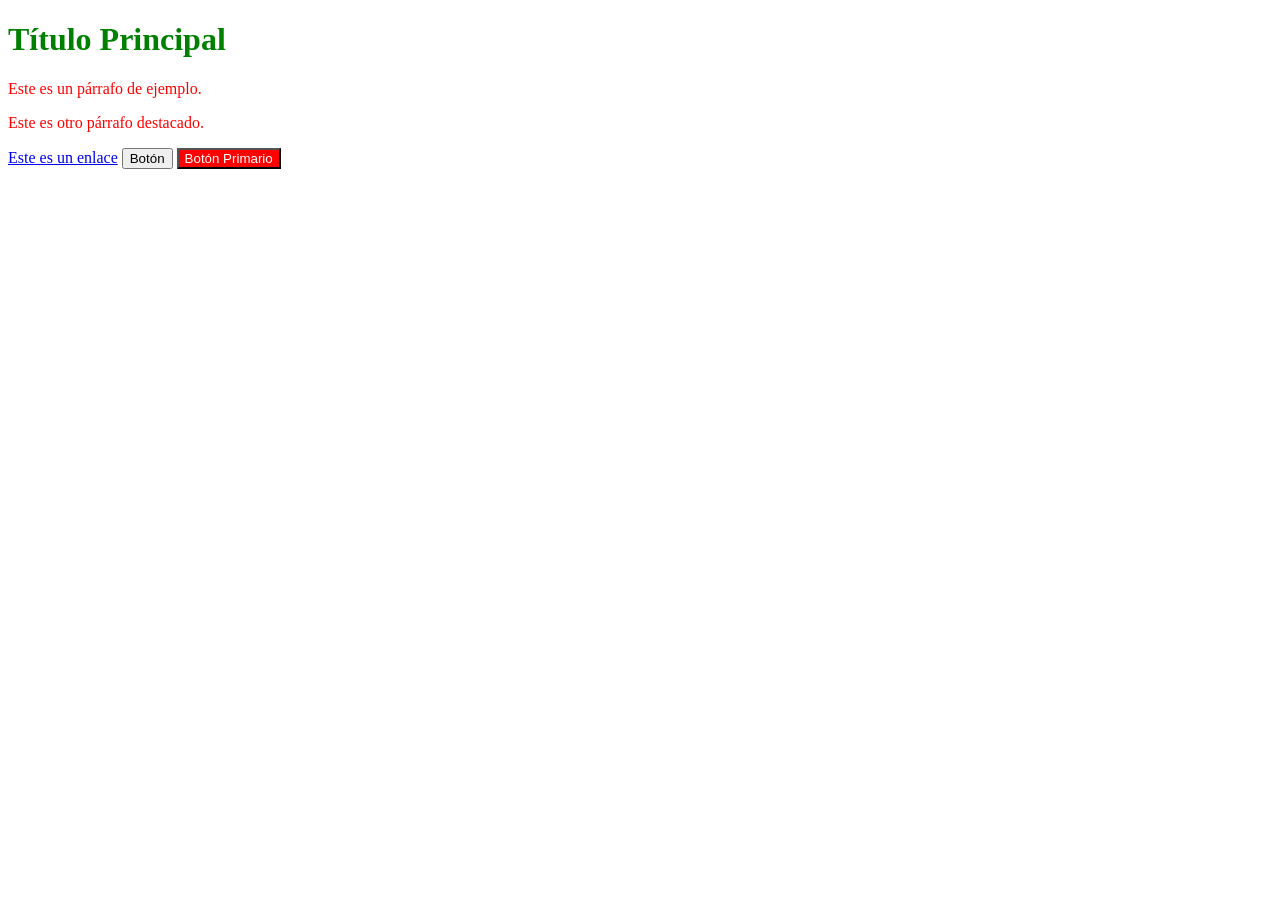
<file: index.html>
<!DOCTYPE html>
<html lang="es">
<head>
<meta charset="UTF-8">
<meta name="viewport" content="width=device-width, initial-scale=1.0">
<title>Especificidad en CSS</title>
<link rel="stylesheet" href="styles.css">
</head>
<body>
    <div id="container">
        <h1 class="title">Título Principal</h1>
        <p class="text">Este es un párrafo de ejemplo.</p>
        <p class="text highlight">Este es otro párrafo destacado.</p>
        <a href="#" class="link">Este es un enlace</a>
        <button class="btn">Botón</button>
        <button class="btn btn-primary" style="color: white; background-color: red;">Botón
            Primario</button>
            
    </div>
</body>
</html>
</file>
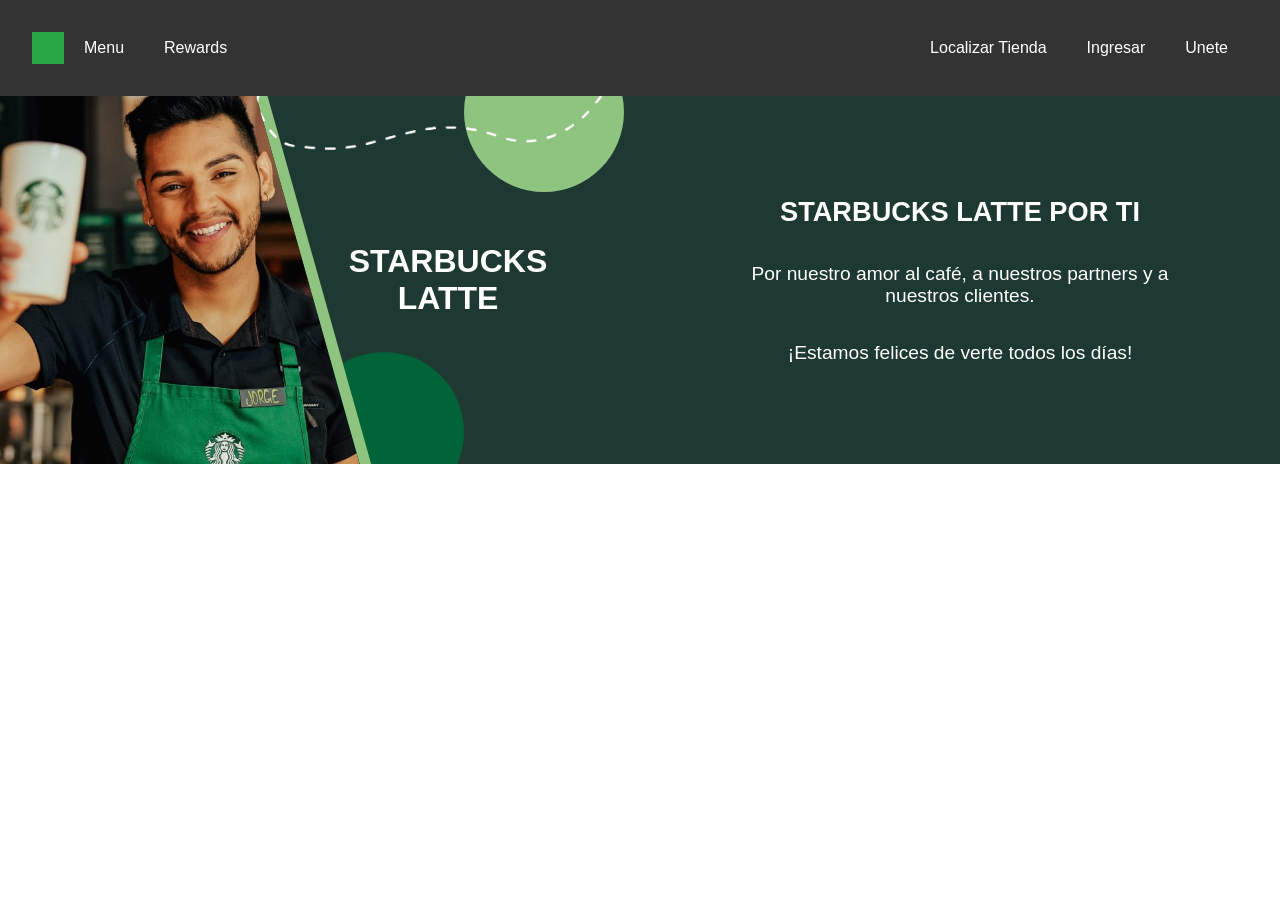
<file: Banner/index.html>
<!DOCTYPE html>
<html lang="en">

<head>
    <meta charset="UTF-8">
    <meta name="viewport" content="width=device-width, initial-scale=1.0">
    <title>Banner Starbucks</title>
    <link rel="stylesheet" href="./style/style.css">
</head>

<body>
    <!-- Barra de Navegación -->
    <nav class="navbar">
        <div id="logo"></div>
        <div id="nav-buttons_container">
            <ul>
                <li><a href="#">Menu</a></li>
                <li><a href="#">Rewards</a></li>
            </ul>
            <ul>
                <li><a href="#">Localizar Tienda</a></li>
                <li><a href="#">Ingresar</a></li>
                <li><a href="#">Unete</a></li>
            </ul>
        </div>
    </nav>

    <!-- Banner Flex -->
    <section class="banner">
        <div class="banner-part left">
            <div>
                <div id="slash"></div>
                <div id="starbucks-title">
                    <p>STARBUCKS</p>
                    <p>LATTE</p>
                </div>
                <div id="circle-1" class="circle"></div>
                <div id="circle-2" class="circle"></div>
                <div id="shape-slashed"></div>
            </div>
        </div>
        <div class="banner-part right">
            <p>STARBUCKS LATTE POR TI</p>
            <p>Por nuestro amor al café, a nuestros partners y a nuestros clientes.</p>
            <p>¡Estamos felices de verte todos los días!</p>
        </div>
    </section>
</body>

</html>
</file>
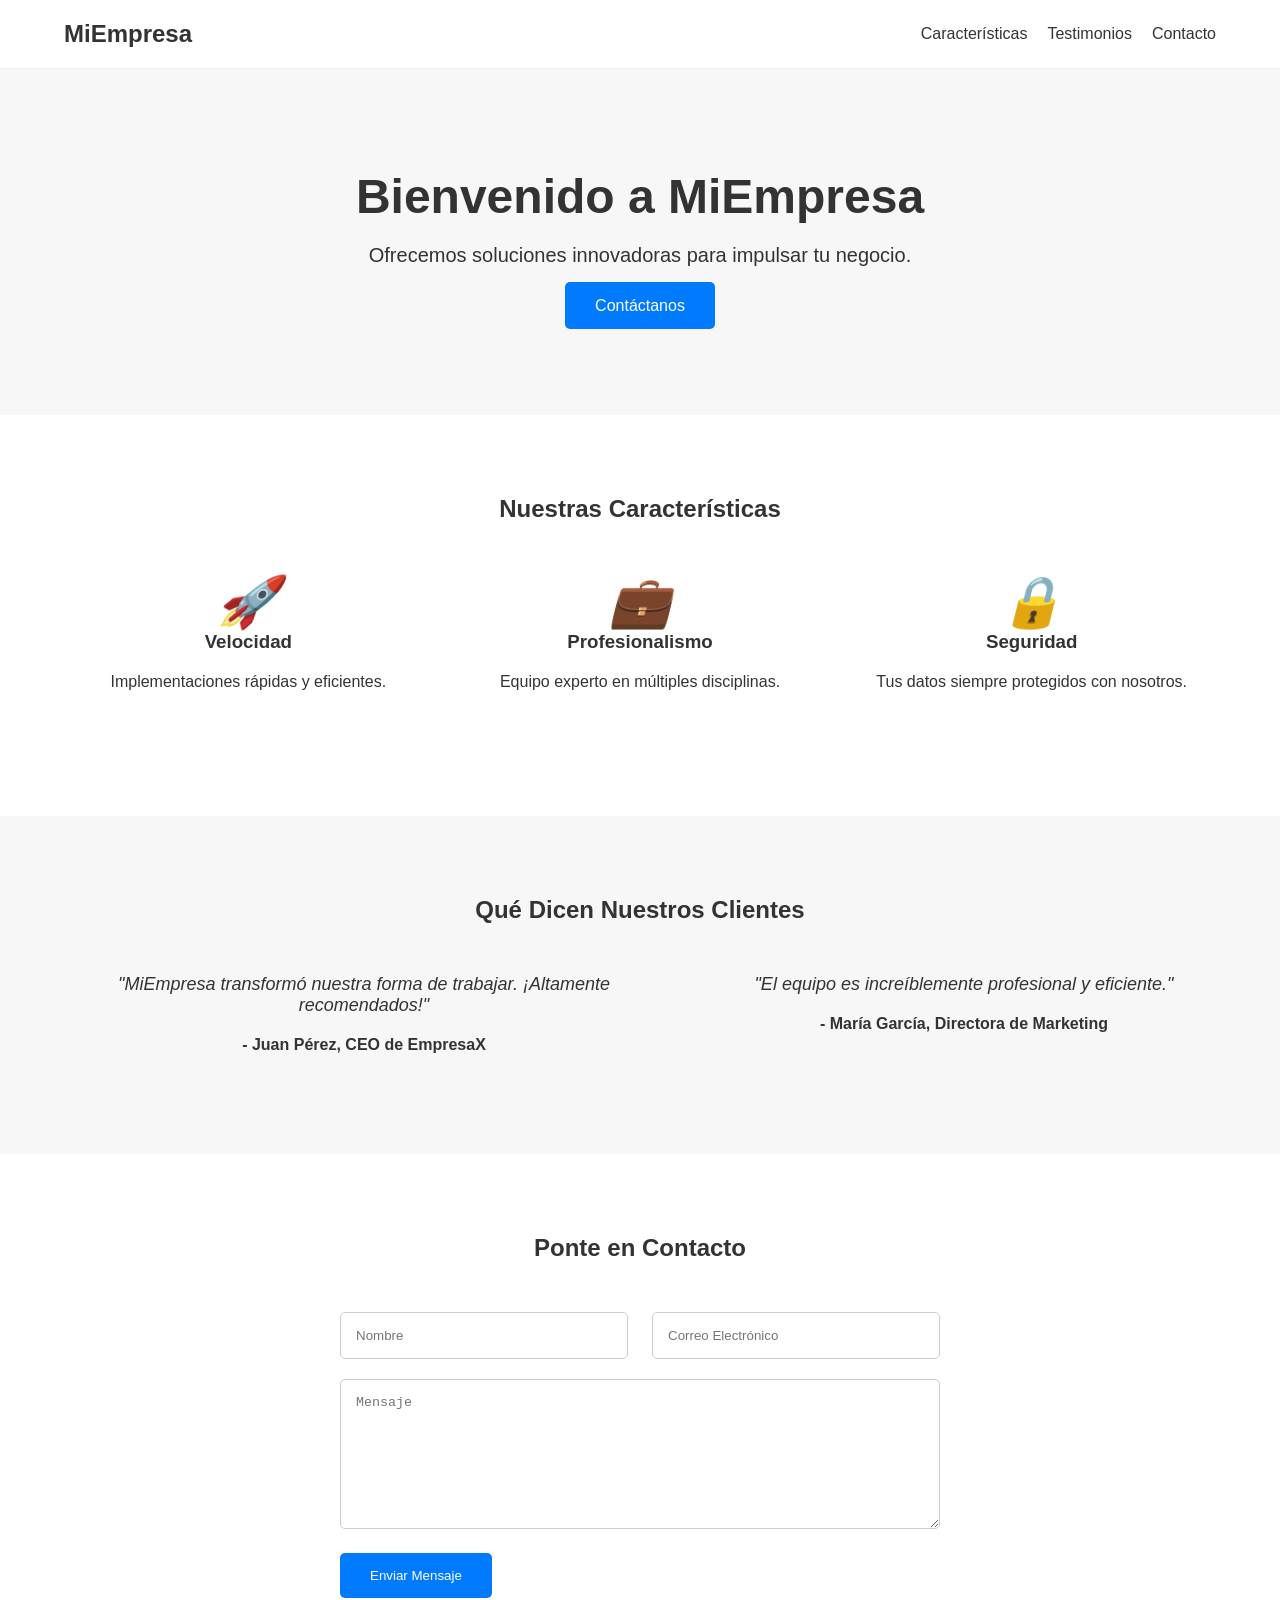
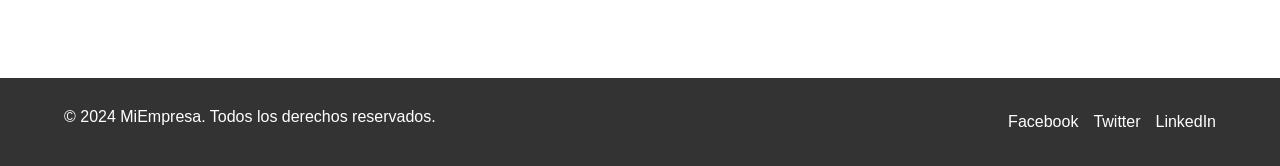
<file: landing/index.html>
<!DOCTYPE html>
<html lang="es">
<head>
  <meta charset="UTF-8">
  <title>Landing Page Profesional</title>
  <link rel="stylesheet" href="style/style.css">
</head>
<body>

  <!-- Encabezado -->
  <header>
    <div class="container">
      <div class="logo">MiEmpresa</div>
      <nav class="navigation">
        <a href="#features">Características</a>
        <a href="#testimonials">Testimonios</a>
        <a href="#contact">Contacto</a>
      </nav>
    </div>
  </header>

  <!-- Sección Hero -->
  <section class="hero">
    <div class="container">
      <h1>Bienvenido a MiEmpresa</h1>
      <p>Ofrecemos soluciones innovadoras para impulsar tu negocio.</p>
      <a href="#contact" class="cta-button">Contáctanos</a>
    </div>
  </section>

  <!-- Sección de Características -->
  <section class="features" id="features">
    <div class="container">
      <h2>Nuestras Características</h2>
      <div class="features-grid">
        <div class="feature-item">
          <i class="icon">🚀</i>
          <h3>Velocidad</h3>
          <p>Implementaciones rápidas y eficientes.</p>
        </div>
        <div class="feature-item">
          <i class="icon">💼</i>
          <h3>Profesionalismo</h3>
          <p>Equipo experto en múltiples disciplinas.</p>
        </div>
        <div class="feature-item">
          <i class="icon">🔒</i>
          <h3>Seguridad</h3>
          <p>Tus datos siempre protegidos con nosotros.</p>
        </div>
      </div>
    </div>
  </section>

  <!-- Sección de Testimonios -->
  <section class="testimonials" id="testimonials">
    <div class="container">
      <h2>Qué Dicen Nuestros Clientes</h2>
      <div class="testimonials-slider">
        <div class="testimonial-item">
          <p>"MiEmpresa transformó nuestra forma de trabajar. ¡Altamente recomendados!"</p>
          <h4>- Juan Pérez, CEO de EmpresaX</h4>
        </div>
        <div class="testimonial-item">
          <p>"El equipo es increíblemente profesional y eficiente."</p>
          <h4>- María García, Directora de Marketing</h4>
        </div>
        <div class="testimonial-item">
          <p>"No podríamos estar más satisfechos con los resultados."</p>
          <h4>- Carlos López, Gerente de Proyecto</h4>
        </div>
      </div>
    </div>
  </section>

  <!-- Sección de Contacto -->
  <section class="contact" id="contact">
    <div class="container">
      <h2>Ponte en Contacto</h2>
      <form action="#" method="post">
        <div class="form-group">
          <input type="text" placeholder="Nombre">
          <input type="email" placeholder="Correo Electrónico">
        </div>
        <textarea placeholder="Mensaje"></textarea>
        <button type="submit">Enviar Mensaje</button>
      </form>
    </div>
  </section>

  <!-- Pie de Página -->
  <footer>
    <div class="container">
      <p>&copy; 2024 MiEmpresa. Todos los derechos reservados.</p>
      <div class="social-media">
        <a href="#">Facebook</a>
        <a href="#">Twitter</a>
        <a href="#">LinkedIn</a>
      </div>
    </div>
  </footer>

</body>
</html>
</file>
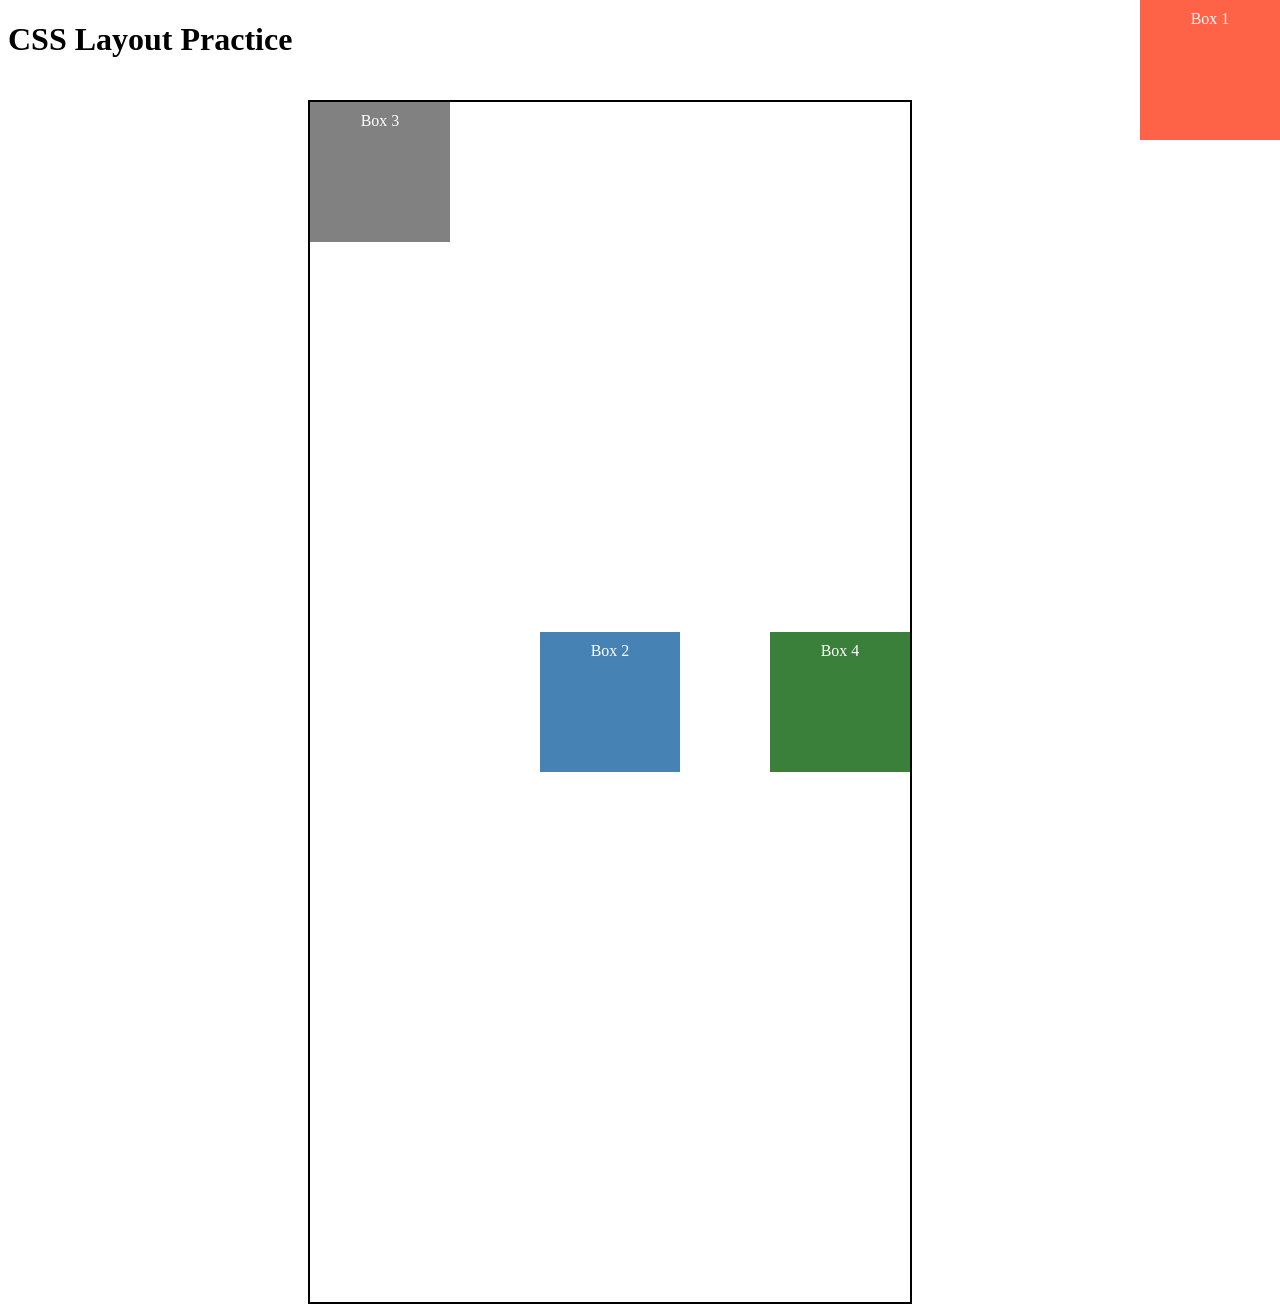
<file: leccion_5/index.html>
<!DOCTYPE html>
<html lang="en">
<head>
    <meta charset="UTF-8">
    <meta name="viewport" content="width=device-width, initial-scale=1.0">
    <title>Lección 5</title>
    <link rel="stylesheet" href="./style/styles.css">
</head>
<body>
    <header>
        <h1>CSS Layout Practice</h1>
    </header>
    <main>
        <section class="container">
            <div class="box box1">Box 1</div>
            <div class="box box2">Box 2</div>
            <div class="box box3">Box 3</div>
            <div class="box box4">Box 4</div>
        </section>
    </main>
</body>
</html>
</file>
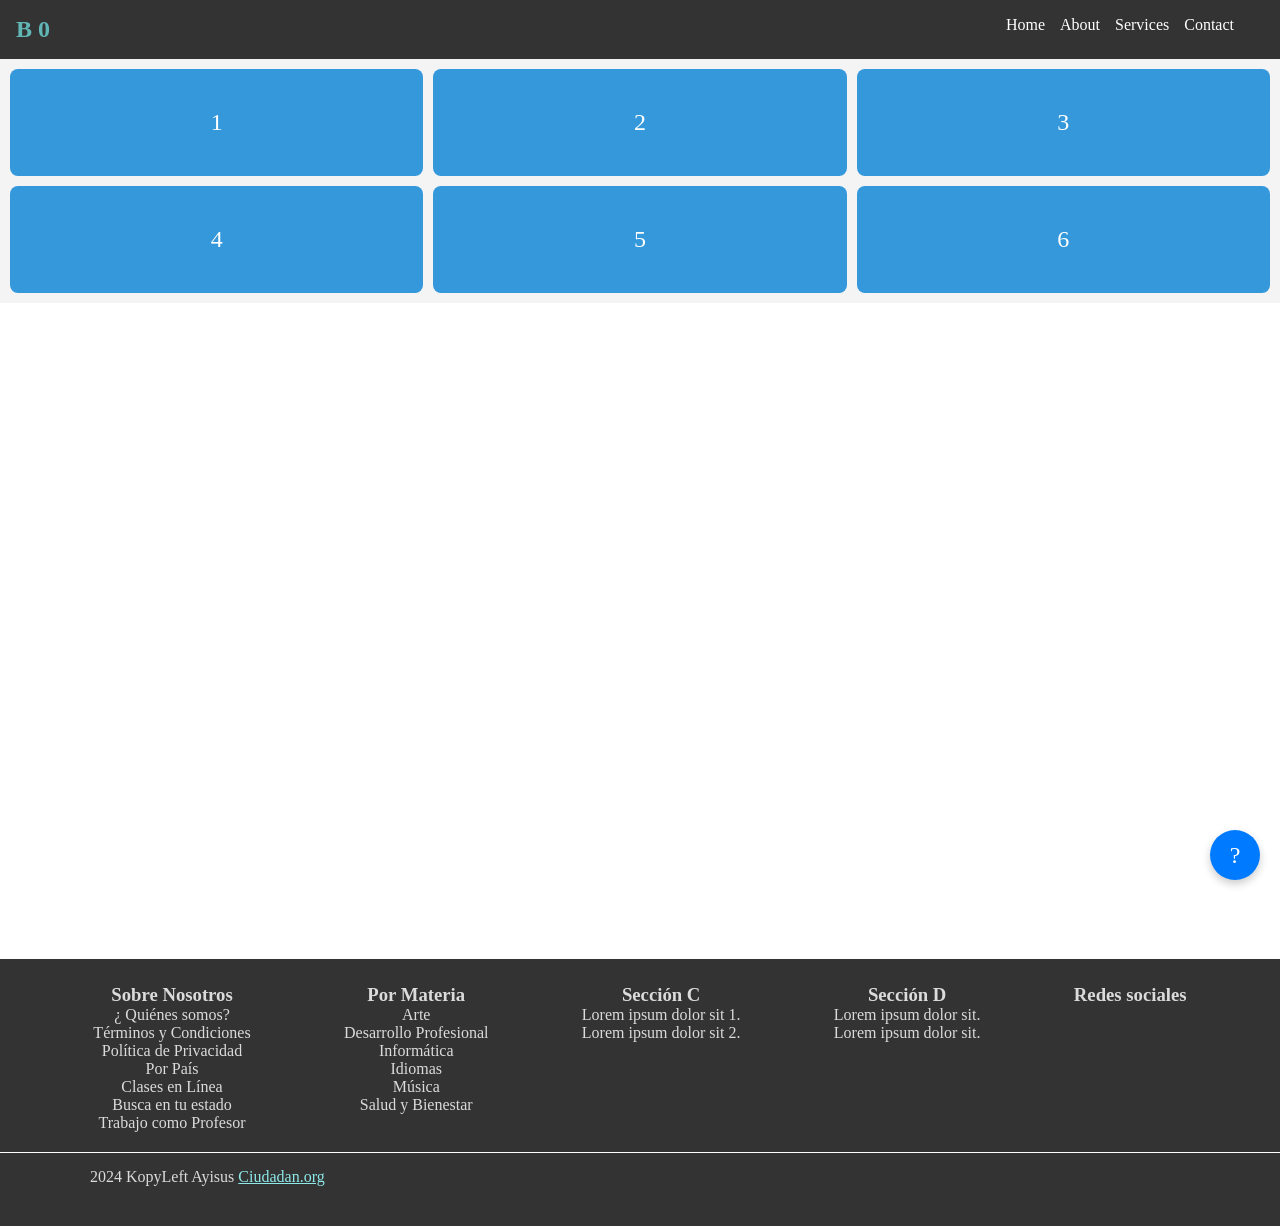
<file: leccion_6/index.html>
<!DOCTYPE html>
<html lang="en">

<head>
    <meta charset="UTF-8">
    <meta name="viewport" content="width=device-width, initial-scale=1.0">
    <title>Document</title>
    <link rel="stylesheet" href="./style/style.css">
</head>

<body>
    <header>
        <nav class="navbar">
            <div>
                <h1>B 0</h1>
            </div>
            <ul class="nav-list">
                <li><a href="#">Home</a></li>
                <li><a href="#">About</a></li>
                <li><a href="#">Services</a></li>
                <li><a href="#">Contact</a></li>
                <div class="burger-icon"></div>
            </ul>
        </nav>
    </header>
    <main>
        <div class="gallery">
            <div class="gallery-item">1</div>
            <div class="gallery-item">2</div>
            <div class="gallery-item">3</div>
            <div class="gallery-item">4</div>
            <div class="gallery-item">5</div>
            <div class="gallery-item">6</div>
        </div>
        <div class="help-button">
            <a href="#ayuda" class="help-icon">?</a>
        </div>
    </main>
    <footer>
        <div class="main-section-footer">
            <div class="footer-section">
                <h3>Sobre Nosotros</h3>
                <ul>
                    <li>¿ Quiénes somos?</li>
                    <li>Términos y Condiciones</li>
                    <li>Política de Privacidad</li>
                    <li>Por País</li>
                    <li>Clases en Línea</li>
                    <li>Busca en tu estado</li>
                    <li>Trabajo como Profesor</li>
                </ul>
            </div>
            <div class="footer-section">
                <h3>Por Materia</h3>
                <ul>
                    <li>Arte</li>
                    <li>Desarrollo Profesional</li>
                    <li>Informática</li>
                    <li>Idiomas</li>
                    <li>Música</li>
                    <li>Salud y Bienestar</li>
                </ul>
            </div>
            <div class="footer-section">
                <h3>Sección C</h3>
                <ul>
                    <li>Lorem ipsum dolor sit 1.</li>
                    <li>Lorem ipsum dolor sit 2.</li>
                </ul>
            </div>
            <div class="footer-section">
                <h3>Sección D</h3>
                <ul>
                    <li>Lorem ipsum dolor sit.</li>
                    <li>Lorem ipsum dolor sit.</li>
                </ul>
            </div>
            <div class="footer-section">
                <h3>Redes sociales</h3>
                <div class="icons">
                    <div class="icon-social icon-facebook"></div>
                    <div class="icon-social icon-insta"></div>
                </div>
            </div>
        </div>
        <div class="copy-right">
            <p>2024 KopyLeft Ayisus  <a href="https://ciudadan.org" target="_blank"> Ciudadan.org </a></p>
        </div>
    </footer>
</body>

</html>
</file>
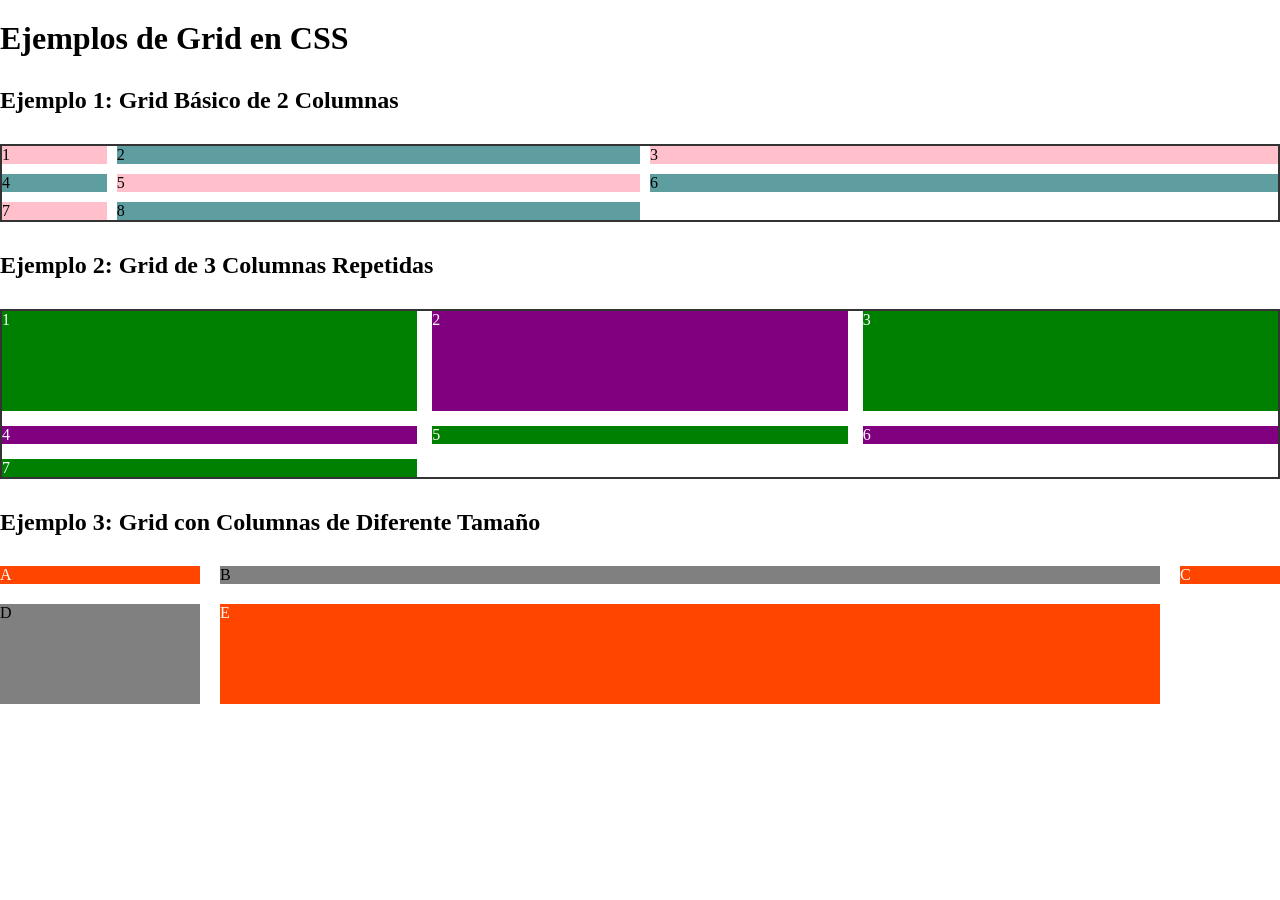
<file: leccion_7/index.html>
<!DOCTYPE html>
<html lang="en">

<head>
    <meta charset="UTF-8">
    <meta name="viewport" content="width=device-width, initial-scale=1.0">
    <title>Document</title>
    <link rel="stylesheet" href="./style/main.css">
</head>

<body>
    <h1>Ejemplos de Grid en CSS</h1>

    <h2>Ejemplo 1: Grid Básico de 2 Columnas</h2>
    <div class="grid-example-1">
        <div class="grid-item">1</div>
        <div class="grid-item">2</div>
        <div class="grid-item">3</div>
        <div class="grid-item">4</div>
        <div class="grid-item">5</div>
        <div class="grid-item">6</div>
        <div class="grid-item">7</div>
        <div class="grid-item">8</div>
    </div>

    <h2>Ejemplo 2: Grid de 3 Columnas Repetidas</h2>
    <div class="grid-example-2">
        <div class="grid-item">1</div>
        <div class="grid-item">2</div>
        <div class="grid-item">3</div>
        <div class="grid-item">4</div>
        <div class="grid-item">5</div>
        <div class="grid-item">6</div>
        <div class="grid-item">7</div>
    </div>

    <h2>Ejemplo 3: Grid con Columnas de Diferente Tamaño</h2>
    <div class="grid-example-3">
        <div class="grid-item">A</div>
        <div class="grid-item">B</div>
        <div class="grid-item">C</div>
        <div class="grid-item">D</div>
        <div class="grid-item">E</div>
    </div>
</body>

</html>
</file>
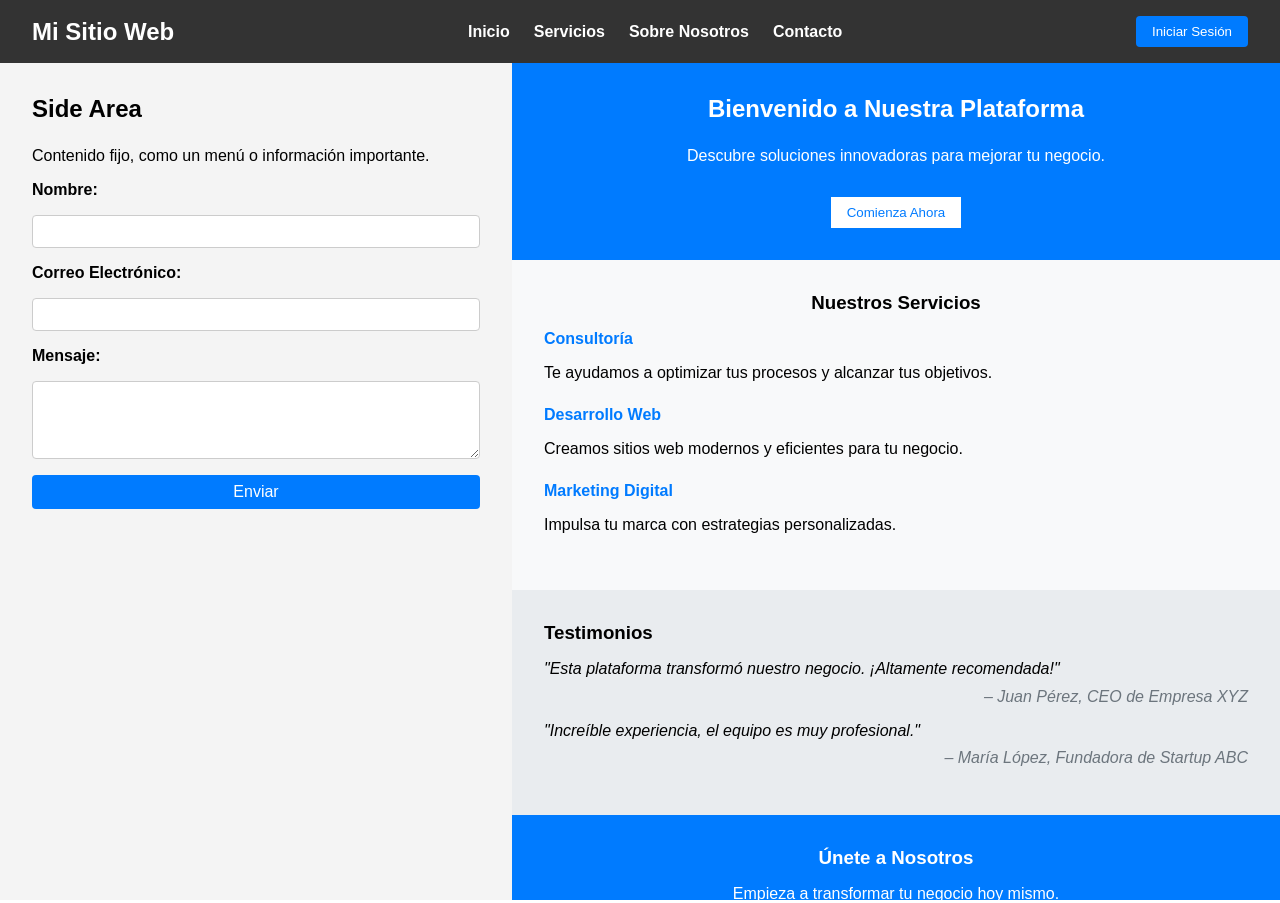
<file: leccion_8/index.html>
<!DOCTYPE html>
<html lang="en">

<head>
    <meta charset="UTF-8">
    <!-- Establece la codificación de caracteres a UTF-8, que soporta la mayoría de los caracteres y símbolos -->
    <meta name="viewport" content="width=device-width, initial-scale=1.0">
    <!-- Hace que la página sea responsiva, ajustándose al ancho del dispositivo -->
    <title>Landing Page con Sidebar</title>
    <!-- Título que se muestra en la pestaña del navegador -->
    <link rel="stylesheet" href="./style/style.css">
    <!-- Vincula la hoja de estilos externa para aplicar CSS a este HTML -->
</head>

<body>
    <!-- El cuerpo de la página donde se muestra el contenido visible -->

    <!-- Barra de navegación -->
    <nav class="navbar">
        <div class="logo">
            <!-- Sección del logotipo o título del sitio -->
            <h1>Mi Sitio Web</h1>
        </div>
        <ul class="nav-links">
            <!-- Lista de enlaces de navegación -->
            <li><a href="#inicio">Inicio</a></li>
            <li><a href="#servicios">Servicios</a></li>
            <li><a href="#sobre-nosotros">Sobre Nosotros</a></li>
            <li><a href="#contacto">Contacto</a></li>
        </ul>
        <button class="login-btn">Iniciar Sesión</button>
        <!-- Botón para iniciar sesión -->
    </nav>

    <div class="container">
        <!-- Contenedor principal que agrupa el sidebar y la landing page -->

        <!-- Sidebar fijo -->
        <aside class="side-area">
            <h2>Side Area</h2>
            <!-- Título del área lateral -->
            <p>Contenido fijo, como un menú o información importante.</p>
            <!-- Descripción o contenido adicional -->
             
            <!-- Formulario de contacto dentro del sidebar -->
            <form class="contact-form">
                <label for="name">Nombre:</label>
                <!-- Campo para el nombre del usuario -->
                <input type="text" id="name" name="name" required>
                <!-- Campo de entrada de texto obligatorio -->

                <label for="email">Correo Electrónico:</label>
                <input type="email" id="email" name="email" required>
                <!-- Campo de entrada para el correo electrónico obligatorio -->

                <label for="message">Mensaje:</label>
                <textarea id="message" name="message" rows="4" required></textarea>
                <!-- Área de texto para que el usuario ingrese un mensaje -->

                <button type="submit">Enviar</button>
                <!-- Botón para enviar el formulario -->
            </form>
        </aside>

        <!-- Landing Page -->
        <main class="landing-page">
            <section class="hero">
                <!-- Sección hero, generalmente utilizada para mostrar contenido llamativo inicial -->
                <h2>Bienvenido a Nuestra Plataforma</h2>
                <p>Descubre soluciones innovadoras para mejorar tu negocio.</p>
                <button>Comienza Ahora</button>
                <!-- Botón de acción principal -->
            </section>

            <!-- Sección de servicios -->
            <section class="services">
                <h3>Nuestros Servicios</h3>
                <div class="service-item">
                    <h4>Consultoría</h4>
                    <p>Te ayudamos a optimizar tus procesos y alcanzar tus objetivos.</p>
                </div>
                <div class="service-item">
                    <h4>Desarrollo Web</h4>
                    <p>Creamos sitios web modernos y eficientes para tu negocio.</p>
                </div>
                <div class="service-item">
                    <h4>Marketing Digital</h4>
                    <p>Impulsa tu marca con estrategias personalizadas.</p>
                </div>
            </section>

            <!-- Sección de testimonios -->
            <section class="testimonials">
                <h3>Testimonios</h3>
                <blockquote>
                    "Esta plataforma transformó nuestro negocio. ¡Altamente recomendada!"
                    <cite>– Juan Pérez, CEO de Empresa XYZ</cite>
                </blockquote>
                <blockquote>
                    "Increíble experiencia, el equipo es muy profesional."
                    <cite>– María López, Fundadora de Startup ABC</cite>
                </blockquote>
            </section>

            <!-- Sección de llamado a la acción -->
            <section class="cta">
                <h3>Únete a Nosotros</h3>
                <p>Empieza a transformar tu negocio hoy mismo.</p>
                <button>Contáctanos</button>
                <!-- Botón que invita a los usuarios a tomar acción -->
            </section>

            <!-- Footer de la landing page -->
            <footer>
                <p>© 2024 Nuestra Plataforma. Todos los derechos reservados.</p>
            </footer>
        </main>
        
    </div>
</body>

</html>
</file>
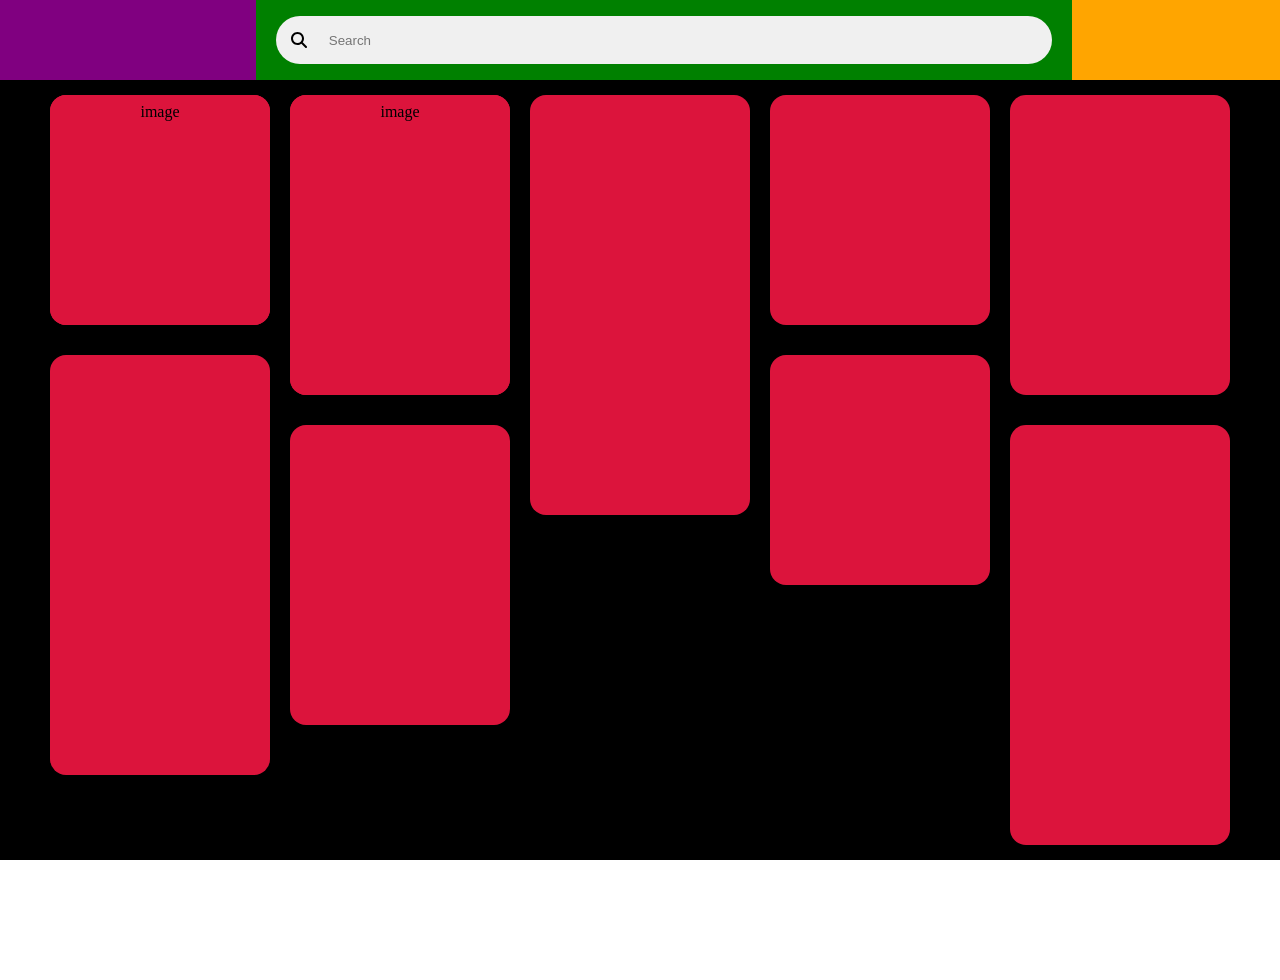
<file: pinterest/index.html>
<!DOCTYPE html>
<html lang="en">

<head>
    <meta charset="UTF-8">
    <meta name="viewport" content="width=device-width, initial-scale=1.0">
    <title>Document</title>
    <link rel="stylesheet" href="./style/main.css">
</head>

<body>
    <nav>
        <div class="navbar_botones_navegacion"></div>
        <div class="navbar_busqueda">
            <div class="navbar_busqueda_input">
                <svg xmlns="http://www.w3.org/2000/svg"
                    viewBox="0 0 512 512"><!--! Font Awesome Pro 6.4.0 by @fontawesome - https://fontawesome.com License - https://fontawesome.com/license (Commercial License) Copyright 2023 Fonticons, Inc. -->
                    <path
                        d="M416 208c0 45.9-14.9 88.3-40 122.7L502.6 457.4c12.5 12.5 12.5 32.8 0 45.3s-32.8 12.5-45.3 0L330.7 376c-34.4 25.2-76.8 40-122.7 40C93.1 416 0 322.9 0 208S93.1 0 208 0S416 93.1 416 208zM208 352a144 144 0 1 0 0-288 144 144 0 1 0 0 288z" />
                </svg>
                <input type="text" placeholder="Search">
            </div>
        </div>
        <div class="navbar_botones_usuario"></div>
    </nav>
    <main>
        <div class="pin_contenedor">
            <!-- Mascara -->
            <div class="tarjeta tarjeta_s">
                <div class="tarjeta_contenido">
                    <p>image</p>
                </div>
                <div class="tarjeta_botones">
                    <p>buttons</p>
                    <p>options</p>
                </div>
            </div>
            <div class="tarjeta tarjeta_m">
                <!-- Mascara -->
                <div class="tarjeta_contenido">
                    <p>image</p>
                </div>
                <div class="tarjeta_botones">
                    <p>buttons</p>
                    <p>options</p>
                </div>
            </div>
            <div class="tarjeta tarjeta_l"></div>
            <div class="tarjeta tarjeta_s"></div>
            <div class="tarjeta tarjeta_m"></div>
            <div class="tarjeta tarjeta_l"></div>
            <div class="tarjeta tarjeta_s"></div>
            <div class="tarjeta tarjeta_m"></div>
            <div class="tarjeta tarjeta_l"></div>
        </div>
    </main>

    <!-- Anexo: position absolute ejemplos -->
    <div>
        <!-- Caso 1: Padre con position absolute -->
        <!-- <div class="padre-absolute">
                Padre (position: absolute)
            </div> -->

        <!-- Caso 2: Padre con hijo con position absolute -->
        <!-- <div class="padre-relative">
                <div class="hijo-absolute">
                    Hijo (position: absolute)
                </div>
            </div> -->

        <!-- Caso 3: Padre con hijo y nieto -->
        <!-- <div class="padre-relative">
                <div class="hijo-relative">
                    <div class="nieto-absolute">
                        Nieto (position: absolute)
                    </div>
                </div>
            </div> -->
    </div>

    <!-- Anexo: REM vs EM -->
    <!-- <div class="container">
            <h1 class="px-size">Texto con `px`</h1>
            <h1 class="em-size">Texto con `em`</h1>
            <h1 class="rem-size">Texto con `rem`</h1>
        </div> -->

</body>

</html>
</file>
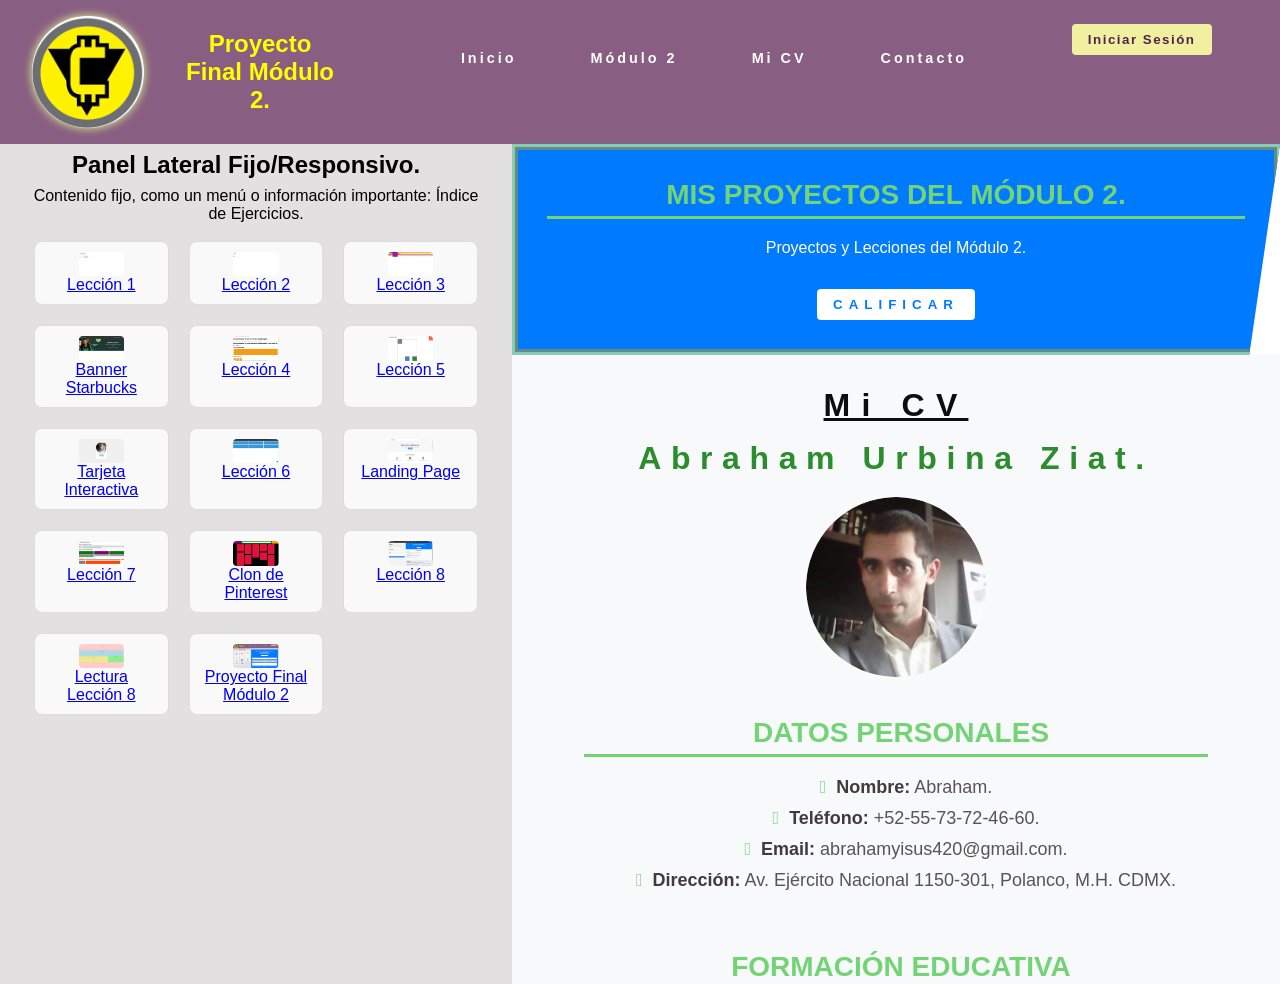
<file: proyecto_final_modulo_2/index.html>
<!DOCTYPE html>
<html lang="es">

<head>
    <meta charset="UTF-8">
    <!-- Establece la codificación de caracteres a UTF-8, que soporta la mayoría de los caracteres y símbolos -->
    <meta name="viewport" content="width=device-width, initial-scale=1.0">
    <!-- Hace que la página sea responsiva, ajustándose al ancho del dispositivo -->
    <title>Proyecto Final con Sidebar Fija</title>
    <!-- Título que se muestra en la pestaña del navegador -->
    <link rel="stylesheet" href="./style/style.css">
    <!-- Vincula la hoja de estilos externa para aplicar CSS a este HTML -->
</head>

<body>
    
    <a name="inicio"></a>
    <!-- Barra de navegación -->
    <nav class="navbar">
        
        <div class="logo">
            <!-- Sección del logotipo o título del sitio -->
            <img src="assets/ciudadan.png" alt="Logotipo Ciudadan.org" title="Ciudadan.org">
            <h1>Proyecto Final Módulo 2.</h1>
        </div>
        <ul class="nav-links undecorated">
            <!-- Lista de enlaces de navegación -->
            <li><a href="#inicio">Inicio</a></li>
            <li><a href="#modulo2">Módulo 2</a></li>
            <li><a href="#mi-cv">Mi CV</a></li>
            <li><a href="#contacto">Contacto</a></li>
        </ul>
        <button class="login-btn">Iniciar Sesión</button>
        <!-- Botón para iniciar sesión -->
    </nav>

    <div class="container">
        <!-- Contenedor principal que agrupa el sidebar y la landing page -->

        <!-- Sidebar fijo -->
        <aside class="side-area">
            <h2>Panel Lateral Fijo/Responsivo.</h2>
            <!-- Título del área lateral -->
            <p>Contenido fijo, como un menú o información importante: Índice de Ejercicios.</p>
            <!-- Descripción o contenido adicional -->
             
            <div class="grid-container">
                <!-- Tarjeta de tema individual con imagen y título -->
                <div class="card">
                    <img src="assets/leccion1.png" class="card-img">
                    <a href="../index.html">Lección 1</a>
                </div>
                <div class="card">
                    <img src="assets/leccion2.png" alt="Imagen Lección 2" class="card-img">
                    <a href="../index_leccion_2.html">Lección 2</a>
                </div>
                <div class="card">
                    <img src="assets/leccion3.png" alt="Imagen Lección 3" class="card-img">
                    <a href="../index_leccion_3.html">Lección 3</a>
                </div>
                <div class="card">
                    <img src="assets/banner.png" alt="Imagen Banner Starbucks" class="card-img">
                    <a href="../Banner/index.html">Banner Starbucks</a>
                </div>
                <div class="card">
                    <img src="assets/leccion4.png" alt="Imagen Lección 4" class="card-img">
                    <a href="../leccion_4.html">Lección 4</a>
                </div>
                <div class="card">
                    <img src="assets/leccion5.png" alt="Imagen Lección 5" class="card-img">
                    <a href="../leccion_5/index.html">Lección 5</a>
                </div>
                <div class="card">
                    <img src="assets/tarjeta_interactiva.png" alt="Imagen Tarjeta Interactiva" class="card-img">
                    <a href="../Tarjeta_Interactiva/index.html">Tarjeta Interactiva</a>
                </div>
                <div class="card">
                    <img src="assets/leccion6.png" alt="Imagen Lección 6" class="card-img">
                    <a href="../leccion_6/index.html">Lección 6</a>
                </div>
                <div class="card">
                    <img src="assets/landingpage.png" alt="Imagen Lección Landing Page" class="card-img">
                    <a href="../landingpage/index.html">Landing Page</a>
                </div>
                <div class="card">
                    <img src="assets/leccion7.png" alt="Imagen Lección 7" class="card-img">
                    <a href="../leccion_7/index.html">Lección 7</a>
                </div>
                <div class="card">
                    <img src="assets/pinterest.png" alt="Imagen Lección Landing Page" class="card-img">
                    <a href="../pinterest/index.html">Clon de Pinterest</a>
                </div>
                <div class="card">
                    <img src="assets/leccion8.png" alt="Imagen Lección Lección 8" class="card-img">
                    <a href="../landingpage/index.html">Lección 8</a>
                </div>
                <div class="card">
                    <img src="assets/lectura8.png" alt="Imagen Lectura Lección 8" class="card-img">
                    <a href="../leccion_8/lectura/index.html">Lectura Lección 8</a>
                </div>
                <div class="card">
                    <img src="assets/proyecto_final.png" alt="Imagen Proyecto Final Módulo 2" class="card-img">
                    <a href="../proyecto_final_modulo_2/index.html">Proyecto Final Módulo 2</a>
                </div>
                <a name="modulo2"></a>
            </div>

            
        </aside>

        <!-- Landing Page -->
        <main class="landing-page">
            <section class="hero">
                <!-- Sección hero, generalmente utilizada para mostrar contenido llamativo inicial -->
                <h2>Mis Proyectos del Módulo 2.</h2>
                <p>Proyectos y Lecciones del Módulo 2.</p>
                <button>CALIFICAR</button>
                <!-- Botón de acción principal -->
            </section>
            <a name="mi-cv"></a>
            <!-- Sección de servicios -->
            <section class="cv">
                <h3>Mi CV</h3>
                <h4>Abraham Urbina Ziat.</h4>
                
                <div class="cv-item">
                    <img src="assets/foto.png" alt="Foto de Abraham" class="profile-img">

                    <section>
                        <h2><i class="fas fa-user icon"></i> Datos Personales</h2>
                        <ul>
                            <li><strong>Nombre:</strong> Abraham.</li>
                            <li><strong>Teléfono:</strong> +52-55-73-72-46-60.</li>
                            <li><strong>Email:</strong> abrahamyisus420@gmail.com.</li>
                            <li><strong>Dirección:</strong> Av. Ejército Nacional 1150-301, Polanco, M.H. CDMX.</li>
                        </ul>
                    </section>
                
                    <section>
                        <h2><i class="fas fa-graduation-cap icon"></i> Formación Educativa</h2>
                        <ol>
                            <li>Licenciatura en Ciencias de la Comunicación (trunca) - FCPyS UNAM (2009 - 2012).</li>
                            <li>Licenciatura en Filosofía y Letras (trunca) - FFyL UNAM (2000 - 2002).</li>
                        </ol>
                    </section>
                
                    <section>
                        <h2><i class="fas fa-briefcase icon"></i> Experiencia Laboral</h2>
                        <ul>
                            <li><strong>Publia.mx | Project Manager (2018 - Actualidad)</strong>
                                <ul>
                                    <li>Dirección General de la Agencia.</li>
                                    <li>Prospección de Clientes.</li>
                                    <li>Desarrollo Web y de aplicaciones.</li>
                                    <li>Atención al cliente.</li>
                                    <li>Experiencia con variedad de herramientas de IA para texto, audio, video, administración, etc.</li>
                                    <li>Proyectos con Laravel, React, Vue, Angular, WordPress y diversas tecnologías.</li>
                                </ul>
                            </li>
                            <li><strong>Casting sin Límites | Asistente Dirección (2016 - 2018)</strong>
                                <ul>
                                    <li>Convocatorias Agencias de Modelos.</li>
                                    <li>Gestión de Agenda.</li>
                                    <li>Casting y Scouting.</li>
                                    <li>Coordinación de talentos durante filmaciones.</li>
                                </ul>
                            </li>
                        </ul>
                    </section>
                
                    <section>
                        <h2><i class="fas fa-cogs icon"></i> Habilidades</h2>
                        <ul class="skill-list">
                            <li>Tecnologías Digitales.</li>
                            <li>Resolución de Problemas.</li>
                            <li>Proactividad.</li>
                            <li>Creatividad.</li>
                            <li>Versatilidad.</li>
                        </ul>
                    </section>
                
                    <section>
                        <h2><i class="fas fa-book icon"></i> Cursos</h2>
                        <ol>
                            <li>Cooperativismo STYFE (2017).</li>
                            <li>Desarrollo Web (2014).</li>
                            <li>Aux. Contable (2009).</li>
                        </ol>
                    </section>
                
                    <section>
                        <h2><i class="fas fa-language icon"></i> Idiomas</h2>
                        <ul>
                            <li>Español (Nativo).</li>
                            <li>Inglés (Avanzado).</li>
                        </ul>
                    </section>
                </div>
            </section>

            <!-- Sección de testimonios -->
           

            <!-- Sección de llamado a la acción -->
            <section class="cta">
                <h3>Haz tus prácticas con nosotros.</h3>
                <p>Empieza a transformar tus calificaciones hoy mismo.</p>
                <button>Contáctanos</button>
                <!-- Botón que invita a los usuarios a tomar acción -->

                <!-- Formulario de contacto dentro del sidebar -->
            <form class="contact-form">
                <label for="name">Nombre:</label>
                <!-- Campo para el nombre del usuario -->
                <input type="text" id="name" name="name" required>
                <!-- Campo de entrada de texto obligatorio -->

                <label for="email">Correo Electrónico:</label>
                <input type="email" id="email" name="email" required>
                <!-- Campo de entrada para el correo electrónico obligatorio -->

                <label for="message">Mensaje:</label>
                <textarea id="message" name="message" rows="4" required></textarea>
                <!-- Área de texto para que el usuario ingrese un mensaje -->

                <button type="submit">Enviar</button>
                <!-- Botón para enviar el formulario -->
            </form>
            </section>

            <!-- Footer de la landing page -->
            <footer>
                <a name="contacto"></a>
                <p>© 2024 Ciudadan.org Todos los izquierdos reservados.</p>
            </footer>
        </main>
        
    </div>
</body>

</html>
</file>
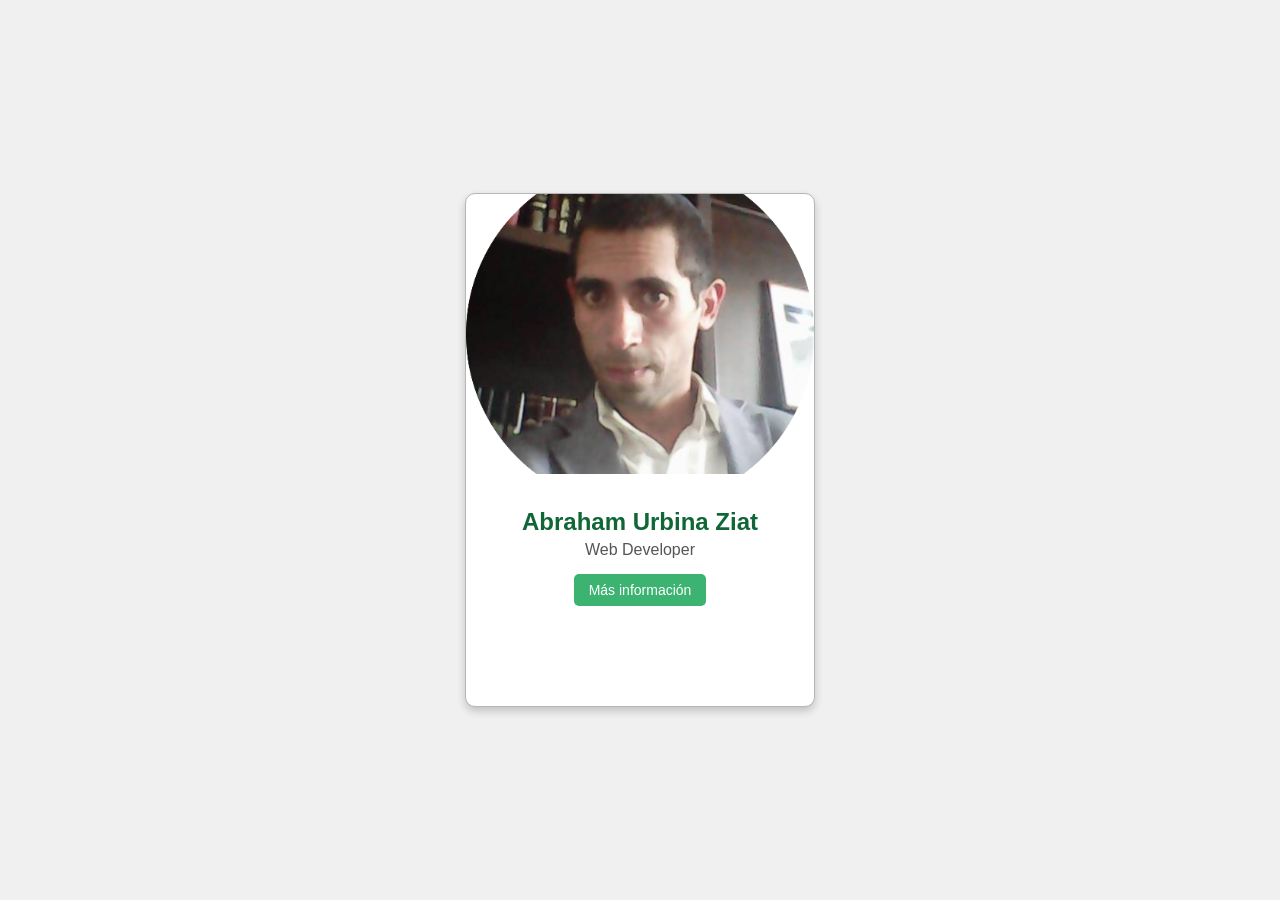
<file: Tarjeta_Interactiva/index.html>
<!DOCTYPE html>
<html lang="en">
<head>
    <meta charset="UTF-8">
    <meta name="viewport" content="width=device-width, initial-scale=1.0">
    <title>Interactive Profile Card</title>
    <link rel="stylesheet" href="./style/style.css">
</head>
<body>
    <div class="card-container">
        <div class="profile-card">
            <div class="image-container">
                <img src="assets/foto.png" alt="Profile Picture">
            </div>
            <div class="info">
                <h2>Abraham Urbina Ziat</h2>
                <p>Web Developer</p>
                <button class="more-info-btn">Más información</button>
                <div class="additional-info">
                    <p>Apasionado por el desarrollo web, el diseño y las herramientas de Inteligencia Artificial. Me especializo en crear interfaces intuitivas y frescas con HTML, CSS y JavaScript.</p>
                </div>
            </div>
        </div>
    </div>
</body>
</html>
</file>
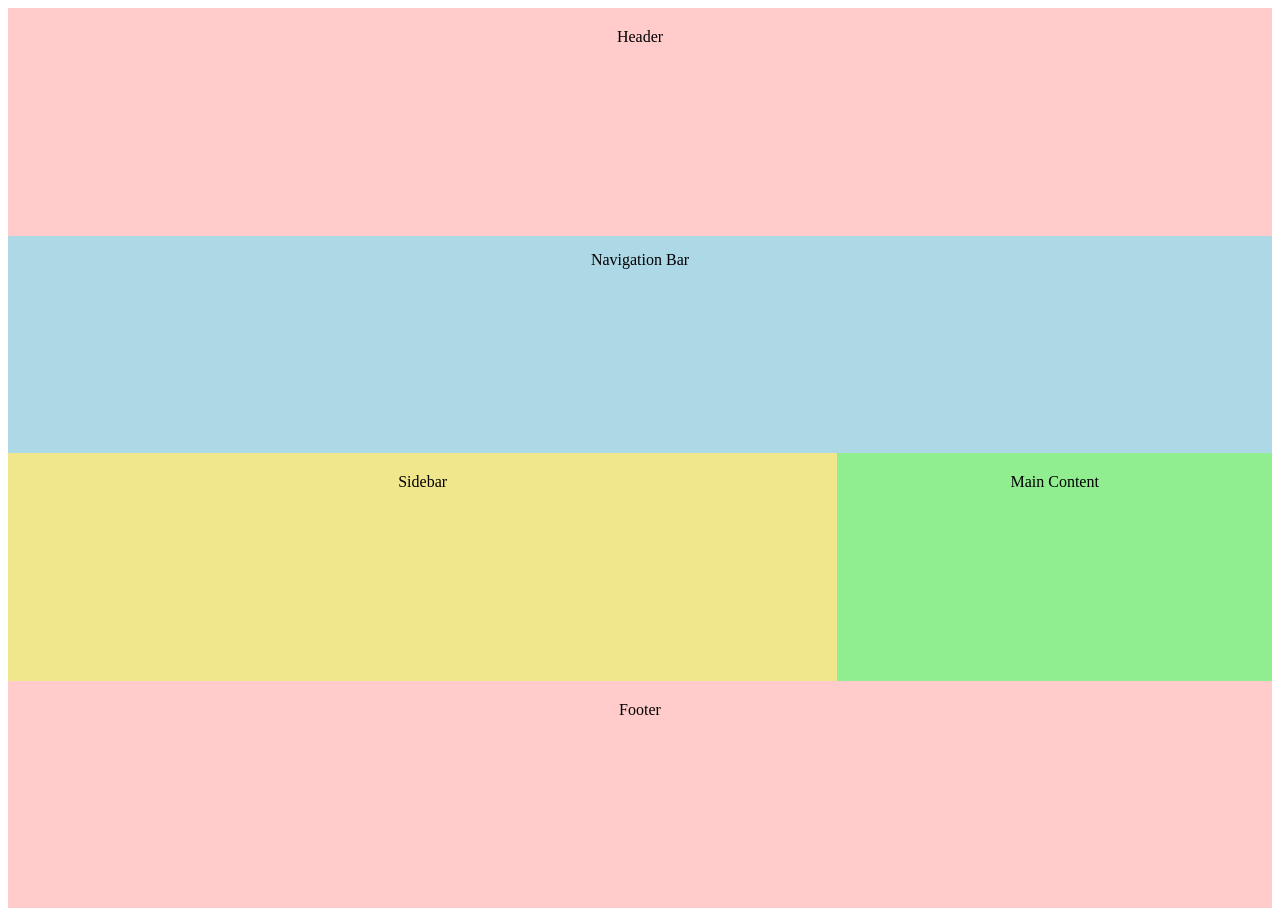
<file: leccion_8/lectura/index.html>
<!DOCTYPE html>
<html lang="en">

    <head>
        <meta charset="UTF-8">
        <!-- Establece la codificación de caracteres a UTF-8, que soporta la mayoría de los caracteres y símbolos -->
        <meta name="viewport" content="width=device-width, initial-scale=1.0">
        <!-- Hace que la página sea responsiva, ajustándose al ancho del dispositivo -->
        <title>Landing Page con Sidebar</title>
        <!-- Título que se muestra en la pestaña del navegador -->
        <link rel="stylesheet" href="./style/style.css">
        <!-- Vincula la hoja de estilos externa para aplicar CSS a este HTML -->
    </head>

    <body>

        <div class="flex-layout">

            <header class="header">Header</header>
        
            <nav class="navbar">Navigation Bar</nav>
        
            <section class="main-content">Main Content</section>
        
            <aside class="sidebar">Sidebar</aside>
        
            <footer class="footer">Footer</footer>
        
        </div>

    </body>
  </html>
</file>
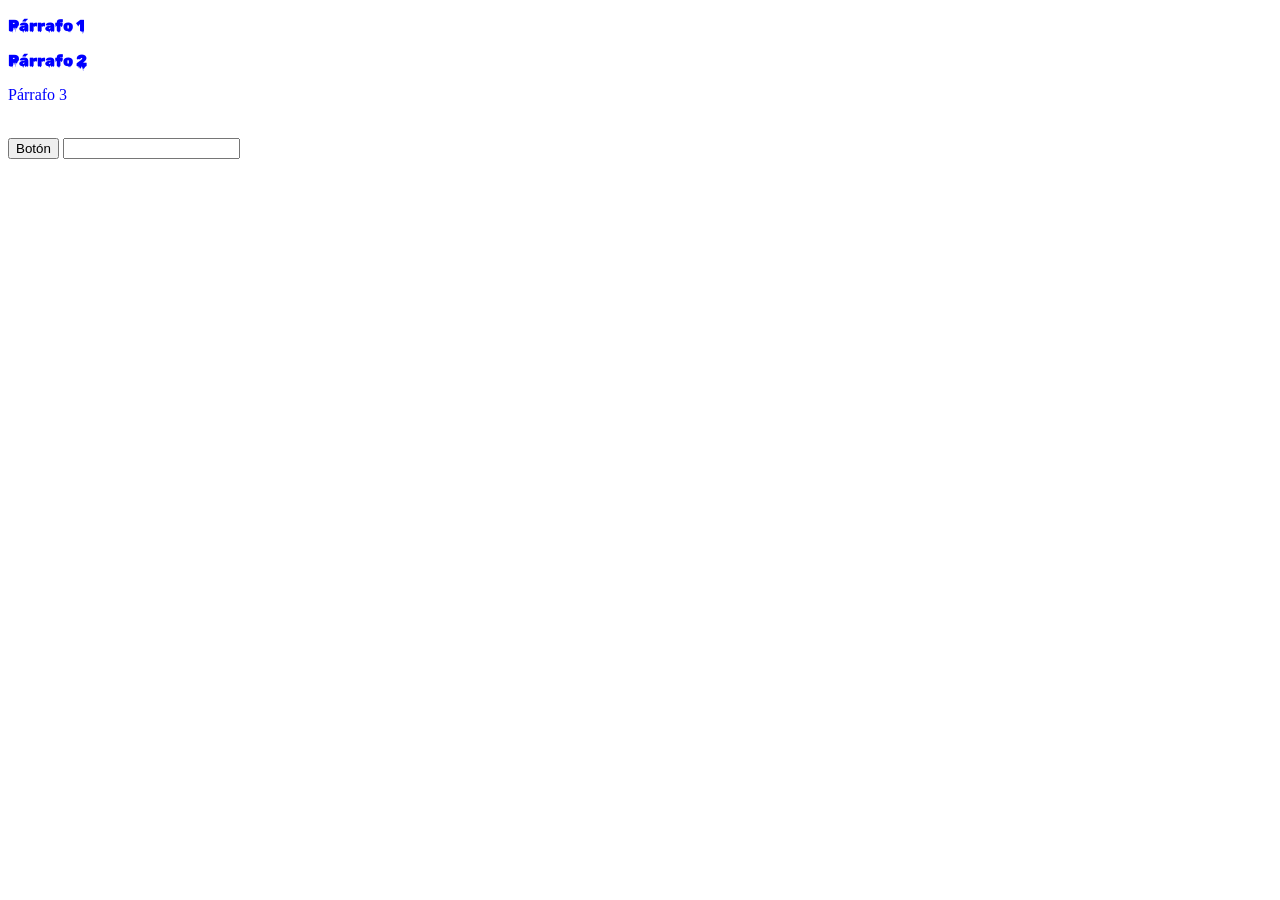
<file: index_leccion2.html>
<!DOCTYPE html>
<html lang="en">
<head>
    <meta charset="UTF-8">
    <meta name="viewport" content="width=device-width, initial-scale=1.0">
    

    <!-- <link rel="preconnect" href="https://fonts.googleapis.com">
    <link rel="preconnect" href="https://fonts.gstatic.com" crossorigin>
    <link href="https://fonts.googleapis.com/css2?family=Bungee+Hairline&family=Madimi+One&family=Rubik+Wet+Paint&display=swap" rel="stylesheet"> -->

    <!-- <style>
        @import url('https://fonts.googleapis.com/css2?family=Bungee+Hairline&family=Madimi+One&family=Rubik+Wet+Paint&display=swap');
        </style> -->
    
    
    <link rel="stylesheet" href="styles.css">
    <title>Document</title>
</head>
<body>

    <div class="rubik-wet-paint-regular">
        <p class="rubik-wet-paint-regular"> Párrafo 1</p>
        <p>Párrafo 2</p>
    </div>
    <p>Párrafo 3</p>
    <br>
    <button class="boton">Botón </button>

    <input type="text" class="entrada_de_texto">
    
</body>
</html>
</file>
<file: styles.css>
@font-face {
    font-family: "Rubik Wet Paint";
    src: url("/assets/fonts/Rubik_Wet_Paint/RubikWetPaint-Regular.ttf");
}

p {
    color: blue;
}


.text {
    color: red;
}


#container {
    color: green;
}

/* .highlight {
    color: black !important;
}

.highlight {
    color: orange;
}

a:hover {
    color: yellow;
}

button[class~="btn-primary"] {
    color: white;
    background-color: darkblue;
}

#container p {
    color: brown;
}
 */


/* 
 .rubik-wet-paint-regular {
    font-family: "Rubik Wet Paint", Arial;
  }
 body {
    font-family: "Rubik Wet Paint", Arial;
  } */

  .rubik-wet-paint-regular {
    font-family: "Rubik Wet Paint", system-ui;
    font-weight: 400;
    font-style: normal;
  }
</file>
<file: Banner/style/style.css>
* {
    margin: 0;
    padding: 0;
    box-sizing: border-box;
}

body {
    font-family: Arial, sans-serif;
}

#logo{
    height: 2rem;
    width: 2rem;
    background-color: #28a745;
}

#nav-buttons_container{
    display: flex;
    align-items: center;
    flex-grow: 1;
    justify-content: space-between;
}
.navbar {
    display: flex;
    align-items: center;
    background-color: #333;
    height: 6rem;
    padding: 0 2rem;
}

.navbar ul {
    list-style: none;
    display: flex;
}

.navbar ul li a {
    color: white;
    text-decoration: none;
    padding: 10px 20px;
    display: block;
}

/* Estilos del banner */
.banner {
    display: flex;
    width: 100%;
    height: 23rem;
}

.banner-part {
    display: flex;
    width: 50%;
    justify-content: center;
    align-items: baseline;
    color: white;
    font-size: 24px;
}

.left {
    background-image: url("../assets/barist.jpg");
    background-size: cover;
    background-repeat: no-repeat;
    background-position: -12rem;
}

.right {
    background-color: #1e3932;
}

.banner-part{
    display: flex;
    justify-content: end;
}

.banner-part.right{
    padding: 0 5rem;
    flex-direction: column;
    justify-content: center;
    align-items: center;
    text-align: center;
    font-size: 1.2rem;
}

.banner-part.right p{
    padding: 1.1rem 0;
}

.banner-part.right p:first-of-type{
    font-size: 1.7rem;
    font-weight: bold;
}

.banner-part.left>div{
    height: 100%;
}

.banner-part.left>div:nth-last-of-type(odd){
    width: 60%;
    position: relative;
    background-color: #1e3932;
    clip-path: polygon(0 0, 100% 0, 100% 100%, 27% 100%);
}

.circle{
    position: absolute;
    width: 10rem;
    height: 10rem;
    border-radius: 50%;
}

#circle-1{
    top: -4rem;
    right: 1rem;
    background-color: #8ec480;
}

#circle-2{
    bottom: -3rem;
    left: 3rem;
    background-color: #006438;
}

#shape-slashed{
    position: absolute;
    z-index: 10;
    top: 0;
    width: 90%;
    height: 10rem;
    background-image: url(../assets/shape.png);
    background-size: contain;
    background-repeat: no-repeat;
}

#slash{
    position: relative;
    z-index: 1;
    width: 100%;
    height: 100%;
    background-color: #8ec480;
    clip-path: polygon(0 0, 100% 0, 100% 100%, 27% 100%);
    clip-path: polygon(0 0, 3% 0, 30% 100%, 27% 100%);
}

#starbucks-title{
    display: flex;
    flex-direction: column;
    justify-content: center;
    align-items: center;
    position: absolute;
    top: 0;
    left: 0;
    z-index: 2;
    width: 100%;
    height: 100%;
    background-color: transparent;
    font-size: 2rem;
    font-weight: bold;
}
</file>
<file: landing/style/style.css>
/* Reset básico */
* {
    margin: 0;
    padding: 0;
    box-sizing: border-box;
}

/* Tipografías y colores */
body {
    font-family: 'Arial', sans-serif;
    color: #333;
}

a {
    text-decoration: none;
    color: inherit;
}

h1,
h2,
h3,
h4 {
    margin-bottom: 20px;
}

p {
    margin-bottom: 15px;
}

.container {
    width: 90%;
    max-width: 1200px;
    margin: 0 auto;
}

/* Encabezado */
header {
    position: sticky;
    top: 0;
    background-color: #fff;
    border-bottom: 1px solid #eee;
}

header .container {
    display: flex;
    justify-content: space-between;
    align-items: center;
    padding: 20px 0;
}

.logo {
    font-size: 24px;
    font-weight: bold;
}

.navigation {
    display: flex;
}

.navigation a {
    margin-left: 20px;
    font-weight: 500;
    transition: color 0.3s;
}

.navigation a:hover {
    color: #007BFF;
}

/* Sección Hero */
.hero {
    background-color: #f7f7f7;
    padding: 100px 0;
    text-align: center;
}

.hero h1 {
    font-size: 48px;
    margin-bottom: 20px;
}

.hero p {
    font-size: 20px;
    margin-bottom: 30px;
}

.cta-button {
    background-color: #007BFF;
    color: #fff;
    padding: 15px 30px;
    border-radius: 5px;
    transition: background-color 0.3s;
}

.cta-button:hover {
    background-color: #0056b3;
}

/* Sección de Características */
.features {
    padding: 80px 0;
}

.features h2 {
    text-align: center;
    margin-bottom: 50px;
}

.features-grid {
    display: flex;
    justify-content: space-between;
    flex-wrap: wrap;
}

.feature-item {
    flex: 1;
    min-width: 250px;
    max-width: 32%;
    text-align: center;
    margin-bottom: 30px;
}

.feature-item .icon {
    font-size: 50px;
    margin-bottom: 20px;
}

/* Sección de Testimonios */
.testimonials {
    background-color: #f7f7f7;
    padding: 80px 0;
}

.testimonials h2 {
    text-align: center;
    margin-bottom: 50px;
}

.testimonials-slider {
    display: flex;
    overflow-x: auto;
    scroll-snap-type: x mandatory;
}

.testimonial-item {
    flex: 0 0 100%;
    max-width: 600px;
    margin: 0 auto;
    text-align: center;
    scroll-snap-align: center;
}

.testimonial-item p {
    font-size: 18px;
    font-style: italic;
    margin-bottom: 20px;
}

/* Sección de Contacto */
.contact {
    padding: 80px 0;
}

.contact h2 {
    text-align: center;
    margin-bottom: 50px;
}

form {
    max-width: 600px;
    margin: 0 auto;
}

.form-group {
    display: flex;
    justify-content: space-between;
    margin-bottom: 20px;
}

.form-group input {
    width: 48%;
    padding: 15px;
    border: 1px solid #ccc;
    border-radius: 5px;
}

textarea {
    width: 100%;
    padding: 15px;
    height: 150px;
    border: 1px solid #ccc;
    border-radius: 5px;
    margin-bottom: 20px;
}

button[type="submit"] {
    background-color: #007BFF;
    color: #fff;
    padding: 15px 30px;
    border: none;
    border-radius: 5px;
    cursor: pointer;
}

button[type="submit"]:hover {
    background-color: #0056b3;
}

/* Pie de Página */
footer {
    background-color: #333;
    color: #fff;
    padding: 30px 0;
}

footer .container {
    display: flex;
    justify-content: space-between;
    align-items: center;
    flex-wrap: wrap;
}

footer p {
    margin-bottom: 10px;
}

.social-media {
    display: flex;
}

.social-media a {
    color: #fff;
    margin-left: 15px;
    transition: color 0.3s;
}

.social-media a:hover {
    color: #007BFF;
}

/* Responsivo */
@media (max-width: 768px) {
    .features-grid {
        flex-direction: column;
        align-items: center;
    }

    .feature-item {
        max-width: 100%;
    }

    .form-group {
        flex-direction: column;
    }

    .form-group input {
        width: 100%;
        margin-bottom: 20px;
    }

    header .container {
        flex-direction: column;
    }

    .navigation {
        margin-top: 20px;
    }

    footer .container {
        flex-direction: column;
        text-align: center;
    }

    .social-media {
        margin-top: 10px;
    }
}
</file>
<file: leccion_5/style/styles.css>
.box{
    width: 120px;
    height: 120px;
    padding: 10px;
    color: white;
    text-align: center;
}

.box1{
    position: fixed; /*éste no se mueve para nada */
    top: 0;
    right: 0;
    background-color: #ff6347;
}

.container{
    display: flex;
    justify-content: space-between;
    align-items: center;
    position: relative;
    height: 1200px;
    width: 600px;
    left: 300px;
    top: 20px; /*pueden ser unidades negativas y se movería hacia arriba */
    /* bottom: 50px; */
    border: 2px solid black;
}

.box2{
    position: absolute;
    top: 50%;
    left: 50%;
    transform: translate(-50%, -50%); /* para centrar, se calcula con respecto a sí mismo */
    background-color: #4682B4;
}

.box3{
     position: sticky;
    top: 100px; 
   
    background-color: #818181;
   align-self: baseline; 
}

.box4{
    background-color: #3a803a;
}
</file>
<file: leccion_6/style/style.css>
* { /* reset inicial */
    margin: 0;
    box-sizing: border-box;  /* los anchos ya incluyan padding y border */
}

h1 {
    color: rgb(97, 182, 182);
}

main{
    min-height: 100vh;
}

footer {
    display: flex;
    flex-direction: column;
    align-items:center;  /* para centrar en el eje cruzado osea el horizontal */
    background-color: #333;
    color: rgb(219, 219, 219);
    padding: 25px 0;
}

.navbar {
    display: flex;
    justify-content: space-between;
    background-color: #333;
    padding: 1rem;
}

.nav-list {
    display: flex;
    margin: 0 15px;
    list-style: none; /*para que no muestre ninguna viñeta */
}


.nav-list a {
    color: #fff;
    text-decoration: none;
}

.nav-list li {
    margin-inline-end: 15px;
}

.main-section-footer {
    display: flex;
    /* flex-direction: row , que es la que viene por defecto */
    width: 100%;
    justify-content: space-evenly; /* para que se distribuyan los elementos en el eje horizontal */
}

.footer-section {
    text-align: center; /* para que se alinee al centro internamente */
}

.footer-section ul {
    padding: 0;
    list-style: none;
}

.icon-social {
    width: 32px;
    height: 32px;
    background-size: cover;
}

.icon-facebook {
    background-image: url("https://img.icons8.com/?size=100&id=118467&format=png&color=000000");
}

.icon-insta {
    background-image: url("https://img.icons8.com/?size=100&id=32292&format=png&color=ffffff");
    border-radius: 50%;
}

.icons {
    display: flex;
    justify-content: space-evenly;
}

.copy-right {
    width: 100%;
    margin-top: 20px;
    padding: 15px 90px;
    border-top: 1px solid white;
}

.copy-right a{
    color: rgb(142, 233, 233);
}

.copy-right a:hover {
    color: greenyellow;
}

.burger-icon {
    display: none; /* oculta el botón de hamburguesa para solo mostrarlo en tabletas o móviles */
    width: 32px;
    height: 32px;
    background-image: url("https://img.icons8.com/?size=100&id=36389&format=png&color=ffffff");
    background-size: cover;
}

@media (width <=820px) { /*lo mismo que min-width: 820px */
    .burger-icon {
        display: inline-block; /* en tabletas muestra el botón de hamburguesa */
    }

    .nav-list li {
        display: none;   /* oculta el menu */
    }
}


/* Media queries para footer */
@media (width <=600px) { /*lo mismo que max-width: 600px */
    .main-section-footer {
        flex-direction: column;
        align-items: center;
    }

    .footer-section {
        flex: 1 1 100%;
        /* Toma todo el ancho disponible */
    }

    .copy-right {
        text-align: center;
        /* Centrar el texto en pantallas pequeñas */
    }
}


/* Ejercicio */
.gallery {
    display: flex;
    flex-wrap: wrap;
    gap: 10px;
    padding: 10px;
    background-color: #f4f4f4;
}

.gallery-item {
    flex: 1 1 calc(33.333% - 20px);
    background-color: #3498db;
    color: white;
    padding: 40px 0;
    text-align: center;
    font-size: 1.5rem;
    border-radius: 8px;
}

@media (max-width: 768px) {
    .gallery-item {
        flex: 1 1 calc(50% - 20px);
        background-color: #174e74;
    }
}

@media (max-width: 480px) {
    .gallery-item {
        flex: 1 1 100%;
        background-color: #34db66;

    }
}

/* Ejemplo boton de ayuda */
.help-button {
    position: fixed;
    bottom: 20px; /* Distancia desde el fondo */
    right: 20px; /* Distancia desde el borde derecho */
    z-index: 1000; /* Para que quede por encima de otros elementos */
}

.help-icon {
    display: flex;
    justify-content: center;
    align-items: center;
    width: 50px; /* Tamaño del botón */
    height: 50px;
    background-color: #007bff; /* Color de fondo */
    color: white; /* Color del texto */
    font-size: 24px; /* Tamaño del ícono o texto */
    border-radius: 50%; /* Forma circular */
    text-decoration: none; /* Sin subrayado */
    box-shadow: 0 4px 8px rgba(0, 0, 0, 0.2); /* Sombra para resaltar */
    transition: background-color 0.3s, transform 0.3s; /* Efectos */
}

.help-icon:hover {
    background-color: #0056b3; /* Cambio de color al pasar el cursor */
    transform: scale(1.1); /* Efecto de agrandamiento */
}

/* Media query para dispositivos pequeños */
@media (max-width: 600px) {
    .help-button {
        bottom: 10px; /* Ajuste de distancia */
        right: 10px;
    }

    .help-icon {
        width: 40px; /* Reducción de tamaño */
        height: 40px;
        font-size: 20px;
    }
}
</file>
<file: leccion_7/style/main.css>
*{
    margin: 0;
    box-sizing: border-box;
}

h1{
    margin: 20px 0;
}

h2{
    margin: 30px 0;
}

.grid-example-1{
    display: grid;
    grid-template-columns: 1fr 5fr 6fr;
    gap: 10px;
    border: 2px solid #333;
}

.grid-example-1 .grid-item:nth-child(odd){
    background-color: pink;
}

.grid-example-1 .grid-item:nth-child(even){
    background-color: cadetblue;
}

.grid-example-2{
    display: grid;
   /*  grid-template-columns: repeat(12, 1fr); */
    grid-template-columns: repeat(3, 1fr); /* 3 columnas, cada una con un tamaño igual equivalente a 1fr */
    grid-template-rows: 100px; /* 1 fila de tamaño 100 px */
   /*  grid-template-rows: repeat(12, 50px); */
    gap: 15px;
    border: 2px solid #333;
}

.grid-example-2 .grid-item:nth-child(odd){
    color: white;
    background-color: green;
}

.grid-example-2 .grid-item:nth-child(even){
    color: white;
    background-color: purple;
}

.grid-example-3{
    display: grid;
    grid-template-columns: 200px 1fr 100px;
    grid-template-rows: auto 100px;
    gap: 20px;
    margin-bottom: 50px;
}

.grid-example-3 .grid-item:nth-child(odd){
    color: white;
    background-color: orangered;
}

.grid-example-3 .grid-item:nth-child(even){

    background-color: grey;
}
</file>
<file: leccion_8/style/style.css>
/* General Reset y Configuración Global */
* {
    margin: 0;
    padding: 0;
    box-sizing: border-box;
    /* Asegura que padding y border no influyan en el tamaño total de los elementos */
}

html,
body {
    height: 100%;
    overflow: hidden;
    /* Evita el scroll en el body */
}

body {
    font-family: Arial, sans-serif;
    /* Fuente básica para todo el documento */
    display: flex;
    flex-direction: column;
    /* Permite organizar la navbar y el contenedor principal verticalmente */
}

/* Encabezados y Espaciado General */
h2 {
    margin-bottom: 1.5rem;
}

h3,
h4,
p {
    margin-bottom: 1rem;
}

cite {
    margin-top: 0.6rem;
}

/* Navbar */
.navbar {
    background-color: #333;
    color: white;
    display: flex;
    /* Distribuye los elementos horizontalmente */
    align-items: center;
    /* Centra verticalmente los elementos dentro del navbar */
    justify-content: space-between;
    /* Espacia los elementos entre sí */
    padding: 1rem 2rem;
}

.logo h1 {
    font-size: 1.5rem;
    /* Tamaño adecuado para destacar el logotipo */
}

.nav-links {
    list-style: none;
    /* Elimina los puntos de la lista */
    display: flex;
    gap: 1.5rem;
    /* Espaciado uniforme entre los enlaces */
}

.nav-links li a {
    color: white;
    text-decoration: none;
    /* Elimina el subrayado en los enlaces */
    font-weight: bold;
    transition: color 0.3s;
    /* Suaviza el cambio de color al pasar el mouse */
}

.nav-links li a:hover {
    color: #007bff;
    /* Efecto visual al pasar el mouse */
}

.login-btn {
    background-color: #007bff;
    color: white;
    border: none;
    padding: 0.5rem 1rem;
    border-radius: 4px;
    cursor: pointer;
    transition: background-color 0.3s;
    /* Suaviza el cambio de color del botón */
}

.login-btn:hover {
    background-color: #0056b3;
}

/* Contenedor Principal */
.container {
    display: flex;
    flex: 1;
    height: calc(100vh - 60px);
    /* Ajusta la altura restando la altura del navbar */
}

.side-area {
    width: 40%;
    /* Ajusta el ancho del sidebar según el diseño */
    background-color: #f4f4f4;
    padding: 2rem;
    overflow-y: auto;
    /* Permite scroll solo dentro del sidebar si hay mucho contenido */
}

/* Landing Page */
.landing-page {
    width: 60%;
    /* Ajustado para complementar el sidebar */
    display: flex;
    flex-direction: column;
    height: 100%;
    overflow-y: auto;
    /* Scroll solo dentro de la landing page */
    background-color: #fff;
}

/* Sección Hero */
.hero {
    background-color: #007bff;
    color: white;
    text-align: center;
    padding: 2rem;
}

.hero button {
    background-color: white;
    color: #007bff;
    border: none;
    padding: 0.5rem 1rem;
    cursor: pointer;
    margin-top: 1rem;
}

/* Servicios */
.services {
    padding: 2rem;
    background-color: #f8f9fa;
}

.services h3 {
    text-align: center;
}

.service-item {
    margin-bottom: 1.5rem;
}

.service-item h4 {
    color: #007bff;
    /* Destaca los títulos de los servicios */
}

/* Testimonios */
.testimonials {
    padding: 2rem;
    background-color: #e9ecef;
}

.testimonials blockquote {
    font-style: italic;
    /* Estiliza las citas */
    margin-bottom: 1rem;
}

.testimonials cite {
    display: block;
    text-align: right;
    /* Cita alineada a la derecha */
    color: #6c757d;
}

/* Llamado a la Acción (CTA) */
.cta {
    text-align: center;
    padding: 2rem;
    background-color: #007bff;
    color: white;
}

.cta button {
    background-color: white;
    color: #007bff;
    border: none;
    padding: 0.5rem 1rem;
    cursor: pointer;
}

/* Footer */
footer {
    background-color: #343a40;
    color: white;
    text-align: center;
    padding: 1rem;
    margin-top: auto;
    /* Empuja el footer al final si hay espacio libre */
}

/* Formulario de Contacto */
.contact-form {
    display: flex;
    flex-direction: column;
    gap: 1rem;
    /* Espaciado uniforme entre los campos */
    margin-top: 1rem;
}

.contact-form label {
    font-weight: bold;
}

.contact-form input,
.contact-form textarea {
    padding: 0.5rem;
    border: 1px solid #ccc;
    border-radius: 4px;
    /* Bordes suaves para un diseño moderno */
}

.contact-form button {
    background-color: #007bff;
    color: white;
    padding: 0.5rem;
    border: none;
    border-radius: 4px;
    cursor: pointer;
    font-size: 1rem;
}

.contact-form button:hover {
    background-color: #0056b3;
    /* Efecto hover para el botón del formulario */
}
</file>
<file: pinterest/style/main.css>
*{
    margin: 0;
    box-sizing: border-box;
}

:root{
    --card_width: 15rem;
    --row_increment: 0.625rem;
    --card_border_radius: 1rem;
    --card_small:26;
    --card_medium:33;
    --card_large:45;
}

main{
    height: 100vh;
    width: 100%;
}

nav{
    height: 5rem;
    background-color: brown;
    display: flex;
}

.navbar_botones_navegacion{
    width: 16rem;
    background-color: purple;
}

.navbar_busqueda{
    flex-grow: 1;
    min-width: 3rem;
    background-color: green;
    display: flex;
    align-items: center;
}

.navbar_busqueda svg{
    height: 1rem;
    margin: auto 15px;
}

.navbar_busqueda input{
    height: 3rem;
    flex-grow: 1;
    margin-inline-end: 1rem;
    margin-inline-start: 0.3rem;
    background-color: transparent;
    border-style: none;
}

.navbar_busqueda input:focus-visible{
    outline: none;
}

.navbar_busqueda_input{
    display: flex;
    flex-grow: 1;
    background-color: #f0f0f0;
    border-radius: 30px;
    margin: 0 20px;
}

.navbar_botones_usuario{
    width: 13rem;
    background-color: orange;
}

.pin_contenedor{
    padding: 0;
    width: 100%;
    position: absolute;
    left: 50%;
    transform: translateX(-50%);
    display: grid;
    grid-template-columns: repeat(auto-fill, var(--card_width));
    grid-auto-rows: var(--row_increment);
    justify-content: center;
    background-color: black;
   
}

.tarjeta{
    position: relative;
    padding: 0;
    margin: 15px 10px;
    border-radius: var(--card_border_radius);
    background-color: crimson;
}

.tarjeta_s{
    grid-row-end: span var(--card_small)
}

.tarjeta_m{
    grid-row-end: span var(--card_medium)
}

.tarjeta_l{
    grid-row-end: span var(--card_large)
}



/* Mascara */

.tarjeta_contenido {
    width: 100%;
    height: 100%;
    padding-top: 0.5rem;
    position: absolute;
    text-align: center;
    background-color: crimson;
    border-radius: var(--card_border_radius);
}

.tarjeta_botones {
    width: 100%;
    height: 100%;
    padding: 1rem 0;
    position: absolute;
    top: 0;
    left: 0;
    display: flex;
    flex-direction: column;
    align-content: center;
    justify-content: space-between;
    opacity: 0;
    background-color: rgba(0, 0, 0, 0.493);
    color: white;
    transition: opacity 0.3s ease-in-out;
    border-radius: var(--card_border_radius);
}

.tarjeta_botones p{
    background-color: gray;
    text-align: center;
}

.tarjeta_botones:hover {
    opacity: 1;
}




/* Anexo: ejemplo para position absolute */
/* Caso 1: Padre con position absolute */
.padre-absolute {
    position: absolute;
    top: 20px;
    left: 20px;
    width: 300px;
    height: 300px;
    background-color: lightblue;
    border: 2px solid navy;
}

/* Caso 2: Padre con hijo con position absolute */
.padre-relative {
    position: relative;
    width: 300px;
    height: 300px;
    margin-top: 50px;
    background-color: lightgreen;
    border: 2px solid darkgreen;
}

.hijo-absolute {
    position: absolute;
    top: 10px;
    left: 10px;
    width: 100px;
    height: 100px;
    background-color: lightcoral;
    border: 2px solid darkred;
}

/* Caso 3: Nieto con position absolute */
.hijo-relative {
    position: relative;
    width: 200px;
    height: 200px;
    background-color: lightyellow;
    border: 2px solid goldenrod;
    margin: auto;
}

.nieto-absolute {
    position: absolute;
    top: 15px;
    left: 15px;
    width: 50px;
    height: 50px;
    background-color: lightcoral;
    border: 2px solid darkred;
}



/* Anexo: REM vs EM */

html {
    font-size: 16px; /* Base para `rem` */
}

.container {
    margin: 20px;
    font-size: 40px;
}

/* Unidades de tamaño de fuente */
.px-size {
    font-size: 24px; /* Tamaño absoluto de 24 píxeles */
}

.em-size {
    font-size: 1.5em; /* 1.5 veces el tamaño de la fuente del elemento padre (16px * 1.5 = 24px) */
}

.rem-size {
    font-size: 1.5rem; /* 1.5 veces el tamaño de la fuente base del `html` (16px * 1.5 = 24px) */
}
</file>
<file: proyecto_final_modulo_2/style/style.css>
/* General Reset y Configuración Global */
* {
    margin: 0;
    padding: 0;
    box-sizing: border-box;
    /* Asegura que padding y border no influyan en el tamaño total de los elementos */
}

html,
body {
    height: 100%;
    
    /* Evita el scroll en el body */
}

body {
    font-family: Arial, sans-serif;
    /* Fuente básica para todo el documento */
    display: flex;
    flex-direction: column;
    /* Permite organizar la navbar y el contenedor principal verticalmente */
}

/* Encabezados y Espaciado General */
h2 {
    text-align: center;
    margin-bottom: 0.5rem;
    
}

aside > h2 {
    margin-top: -25px;
    margin-right: 20px;
}

h3,
h4,
p {
    margin-bottom: 1rem;
}

aside p{
    text-align: center;
}

/* Navbar */
.navbar {
    background-color: #885e82;
    color: white;
    display: flex;
    /* Distribuye los elementos horizontalmente */
    align-items: center;
    /* Centra verticalmente los elementos dentro del navbar */
    justify-content: space-between;
    /* Espacia los elementos entre sí */
    padding: 1rem 2rem;
}

.logo {
    display: flex;
    justify-content: space-around;
    align-items: center;
    width: 25%;
}

.logo img {
    width: 7rem;
    margin-right: 40px;
    border-radius: 49%;
    box-shadow: #e2fa8a 0px 0px 10px;      
}

.logo h1 {
    color: yellow;
    font-size: 1.5rem;
    /* Tamaño adecuado para destacar el logotipo */
    text-align: center;
    justify-content: center;
}

.nav-links {
    list-style: none !important;
    /* Elimina los puntos de la lista */
    display: flex;
    gap: 1.5rem;
    /* Espaciado uniforme entre los enlaces */
}

.nav-links li a {
    color: white;
    text-decoration: none;
    font-weight: 900;
    font-size: 0.9rem; 
    padding-left: 25px;
    padding-right: 25px;
    letter-spacing: 3px;
    transition: color 0.3s, transform 0.3s;
    list-style: none !important;
    white-space: nowrap; /* Evita que el texto se desborde a una segunda línea */
    overflow: hidden;
    text-overflow: ellipsis; /* Agrega puntos suspensivos si el texto es muy largo */
}


.nav-links li:hover {

    transform: scale(1.5);
    text-shadow: 0 4px 8px rgba(0, 0, 0, 0.2);
}
.nav-links li a:hover {
    color: #acd0f7;
    /* Efecto visual al pasar el mouse */
}

.login-btn {
    background-color: #f1f0a1;
    color: rgb(82, 34, 78);
    border: none;
    padding: 0.5rem 1rem;
    margin-right: 3%;
    margin-top: -66px;
    border-radius: 4px;
    cursor: pointer;
    font-weight: 800;
    letter-spacing: 1.5px;
    transition: background-color 0.3s;
    /* Suaviza el cambio de color del botón */
}

.login-btn:hover {
    background-color: #5fee9a;
}

/* Contenedor Principal */
.container {
    display: flex;
    flex: 1;
    height: calc(100vh - 60px);
    /* Ajusta la altura restando la altura del navbar */
}

.side-area {
    width: 40%;
    /* Ajusta el ancho del sidebar según el diseño */
    background-color: #bebbbb73;
    padding: 2rem;
    overflow-y: auto;
    /* Permite scroll solo dentro del sidebar si hay mucho contenido */
}

/* Landing Page */
.landing-page {
    width: 60%;
    /* Ajustado para complementar el sidebar */
    display: flex;
    flex-direction: column;
    height: 100%;
    overflow-y: auto;
    /* Scroll solo dentro de la landing page */
    background-color: #fff;
}

/* Sección Hero */
.hero {
    background-color: #007bff;
    color: white;
    text-align: center;
    padding: 2rem;
    clip-path: polygon(0 0, 100% 0, 96% 100%, 0% 100%);
    border: #89ccb2 3px solid;
    box-shadow: inset 0 0 0 3px #648a85;
}

section button {
    background-color: white;
    color: #007bff;
    border: none;
    padding: 0.5rem 1rem;
    cursor: pointer;
    margin-top: 1rem;
    border-radius: 4px;
    letter-spacing: 6px;
    font-weight: 900;
    text-transform: uppercase;
}

section button:hover {
    background-color: #a2e429;
    box-shadow: inset 0 0 0 3px #d2d4d6;
    color: yellow;
}

/* Servicios */
.cv {
    padding: 2rem;
    background-color: #f8f9fa;
    justify-content: center;
    text-align: center;
}

section h3, h4 {
    text-align: center;
    letter-spacing: 0.7rem;
    font-size: 2rem;
}

section h4 {

    letter-spacing: 0.6rem;
    color: #2c8d2f;
    text-align: center;
}

.cv-item {
    margin-bottom: 1.5rem;
}

.cv-item h4 {
    color: #007bff;
    /* Destaca los títulos de los servicios */
}



/* Call To Action (CTA) */
.cta {
    text-align: center;
    padding: 2rem;
    background-color: #007bff;
    color: white;
}

.cta button {
    background-color: white;
    color: #007bff;
    border: none;
    padding: 0.5rem 1rem;
    cursor: pointer;
}

/* Footer */
footer {
    background-color: #343a40;
    color: white;
    text-align: center;
    padding: 1rem;
    margin-top: auto;
    /* Empuja el footer al final si hay espacio libre */
}

/* Formulario de Contacto */
.contact-form {
    display: flex;
    flex-direction: column;
    gap: 1rem;
    /* Espaciado uniforme entre los campos */
    margin-top: 2rem;
    background-color: #5396df;
}

.contact-form label {
    font-weight: bold;
}

.contact-form input,
.contact-form textarea {
    padding: 0.5rem;
    border: 1px solid #ccc;
    border-radius: 4px;
    /* Bordes suaves para un diseño moderno */
}

.contact-form button {
    background-color: #007bff;
    color: white;
    padding: 0.5rem;
    border: none;
    border-radius: 4px;
    cursor: pointer;
    font-size: 1rem;
}

.contact-form button:hover {
    background-color: #0056b3;
    /* Efecto hover para el botón del formulario */
}

@media screen and (max-width: 768px) {
    .nav-links {   
        flex-direction: column;
    }


    .logo {
        flex-direction: column;
    }

    .login-btn {
        display: none;
    }
    
}

@media screen and (max-width: 920px) {

    nav {
        flex-direction: column;
    }

    .nav-links {
        display: none;
    }

    .login-btn {
        display: none;
    }
}


.profile-img {
    width: 180px;
    height: 180px;
    border-radius: 50%;
    display: block;
    margin: 20px auto;
    box-shadow: 0px 0px 15px rgba(255, 255, 255, 0.5);
    transition: box-shadow 0.3s ease;
}
.profile-img:hover {
    box-shadow: 0px 0px 40px rgba(255, 255, 255, 0.9);
}
section {
    padding: 20px 40px;
    color: #0e0d0d;
    text-decoration: none;
}

section strong {
    color: rgb(65, 59, 59);
}

section ul li {
    color: rgb(88, 84, 84);
}


section > h3{
     text-decoration: underline; 
}
section h2 {
    color: #73d476; /* Verde lima */
    border-bottom: 3px solid #73d476;
    padding-bottom: 5px;
    margin-bottom: 20px;
    font-size: 28px;
    text-transform: uppercase;
}
.icon {
    color: #f9d74b; /* Color amarillo */
    font-size: 20px; /* Tamaño más pequeño */
    margin-right: 10px; /* Espaciado entre íconos y texto */
}
ul, ol {
    padding-left: 20px;
    margin-bottom: 20px;
}
ul li, ol li {
    margin-bottom: 10px;
    color: #b3b3b3;
    font-size: 18px;
    list-style: none;
}

section ul li::before {
    content: "\f00c"; /* Check icon */
    font-family: "Font Awesome 5 Free";
    font-weight: 900;
    color: #73d476;
    margin-right: 10px;
}
.skill-list  li {
    background-color: #4caf50;
    color: white;
    display: inline-block;
    padding: 10px 15px;
    margin-right: 10px;
    margin-bottom: 10px;
    border-radius: 5px;
    font-size: 16px;
    transition: background-color 0.3s ease;
}
.skill-list li:hover {
    background-color: #66bb6a;
}

.undecorated {
    list-style: none !important;
}


.lessons-grid {
    padding: 20px;
    text-align: center;
}

.grid-container {
    display: grid;
    grid-template-columns: repeat(3, 1fr); /* Tres columnas */
    gap: 20px;
    padding: 2px;
}

.card {
    display: flex;
    flex-direction: column;
    align-items: center;
    background-color: #f9f9f9;
    border: 1px solid #ddd;
    border-radius: 8px;
    padding: 10px;
    text-align: center;
    transition: transform 0.3s, box-shadow 0.3s;
}

.card img {
    width: 40%; /* Ajusta la imagen para que ocupe el ancho completo de la tarjeta */
    height: auto;
    border-radius: 4px;
}

.card h4 {
    margin-top: 10px;
    font-size: 1.2rem;
    color: #333;
}

.card:hover {
    transform: scale(1.05);
    box-shadow: 0 4px 8px rgba(0, 0, 0, 0.1);
}

@media screen and (max-width: 1024px) {
    .grid-container {
        display: grid;
        grid-template-columns: repeat(1, 1fr); /* Tres columnas */
    }
    
}
</file>
<file: Tarjeta_Interactiva/style/style.css>
*{
    margin: 0;
    box-sizing: border-box;
}

body{
    display: flex;
    justify-content: center;
    align-items: center;
    min-height: 100vh;
    font-family: Arial, Helvetica, sans-serif;
    background-color: #f0f0f0;
}

.card-container{
    display: inherit;
    justify-content: center;
    align-items: center;
    height: 100vh;
}

.profile-card {
    position: relative;
    width: 350px; /* Ajusta el ancho de la tarjeta */
    background-color: #ffffff;
    border: 1px solid rgb(182, 182, 182);
    border-radius: 10px;
    box-shadow: 0 4px 8px rgba(0, 0, 0, 0.2);
    overflow: hidden; /* por si las dudas jeje */
    transition: transform 0.3s;
    padding-bottom: 80px; /* Espacio para que la información adicional no se superponga con el botón */
}

.profile-card:hover {
    transform: scale(1.1); /* Efecto de zoom al pasar el cursor sobre la tarjeta */
}

/* Contenedor de la imagen */
.image-container {
    position: relative;
    overflow: hidden; /* para prevenir desbordamiento */
}

.image-container img {
    width: 100%; /* La imagen ocupa el ancho completo del contenedor */
    height: 280px; /* Altura fija para evitar distorsiones, la ajusté un poco al tamaño de mi imagen */
    object-fit: cover; /* Asegura que la imagen mantenga su proporción y se ajuste al contenedor */
}

.info {
    padding: 20px;
    text-align: center;
}

.info h2 {
    margin: 10px 0 5px; /* Espaciado superior e inferior del título */
    color: #116637;
}

.info p {
    margin: 5px 0;
    color: #555; /* Color de texto secundario para el subtítulo */
}

.more-info-btn {
    margin-top: 10px;
    padding: 8px 15px;
    font-size: 14px;
    border: none;
    background-color: #3cb371;
    color: #fff;
    border-radius: 5px;
    cursor: pointer;
    transition: background-color 0.3s; /* Transición suave en el cambio de color */
}

.more-info-btn:hover {
    background-color: #2e8b57; /* Color de fondo oscuro cuando el botón es hover */
}

/* Información adicional oculta por defecto */
.additional-info {
    position: absolute;
    bottom: 0;
    left: 0;
    right: 0;
    background-color: rgba(0, 0, 0, 0.1);
    color: #fff;
    padding: 10px;
    font-size: 14px;
    text-align: center;
    transform: translateY(100%); /* Posiciona el contenido fuera de la vista inicial */
    transition: transform 0.3s; /* Transición suave al mostrar/ocultar la información */
}

/* 

Muestra .additional-info solo cuando el cursor está sobre el botón.
El operador + es un combinador adyacente en CSS, que selecciona el siguiente elemento hermano inmediato.
En este caso, aplica el estilo solo si .additional-info aparece inmediatamente después de .more-info-btn.
Esto asegura que .additional-info solo se despliegue al hacer hover en el botón y no en otros lugares de .profile-card.

*/
.more-info-btn:hover + .additional-info {
    transform: translateY(0); /* Despliega la información adicional en un efecto acordeón */
}
</file>
<file: leccion_8/lectura/style/style.css>
.flex-layout {

    display: flex;
  
    flex-direction: column;
  
    min-height: 100vh;
  
  }
  
  .header, .footer {
  
    background-color: #ffcccb; /* Color rosado para el header y footer */
  
    padding: 20px;
  
    text-align: center;
  
  }
  
  .navbar {
  
    background-color: #add8e6; /* Color azul claro para la barra de navegación */
  
    padding: 15px;
  
    text-align: center;
  
  }
  
  .main-content {
  
    background-color: #90ee90; /* Color verde claro para el contenido principal */
  
    flex: 1;
  
    padding: 20px;
  
    text-align: center;
  
  }
  
  .sidebar {
  
    background-color: #f0e68c; /* Color amarillo claro para la barra lateral */
  
    padding: 20px;
  
    text-align: center;
  
  }
  
  @media (min-width: 768px) {
  
    .flex-layout {
  
      flex-direction: row;
  
      flex-wrap: wrap;
  
    }
  
    .header {
  
      flex-basis: 100%;
  
    }
  
    .navbar {
  
      flex-basis: 100%;
  
    }
  
    .main-content {
  
      flex: 1; /*se cambió a 1 y se hizo más delgado el main-content*/
  
      order: 2;
  
    }
  
    .sidebar {
  
      flex: 2; /*se cambió a 2 y se hizo más gruesa la barra lateral*/
  
      order: 1;
  
    }
  
    .footer {
  
      flex-basis: 100%;
  
      order: 3;
  
    }
  
  }
</file>
